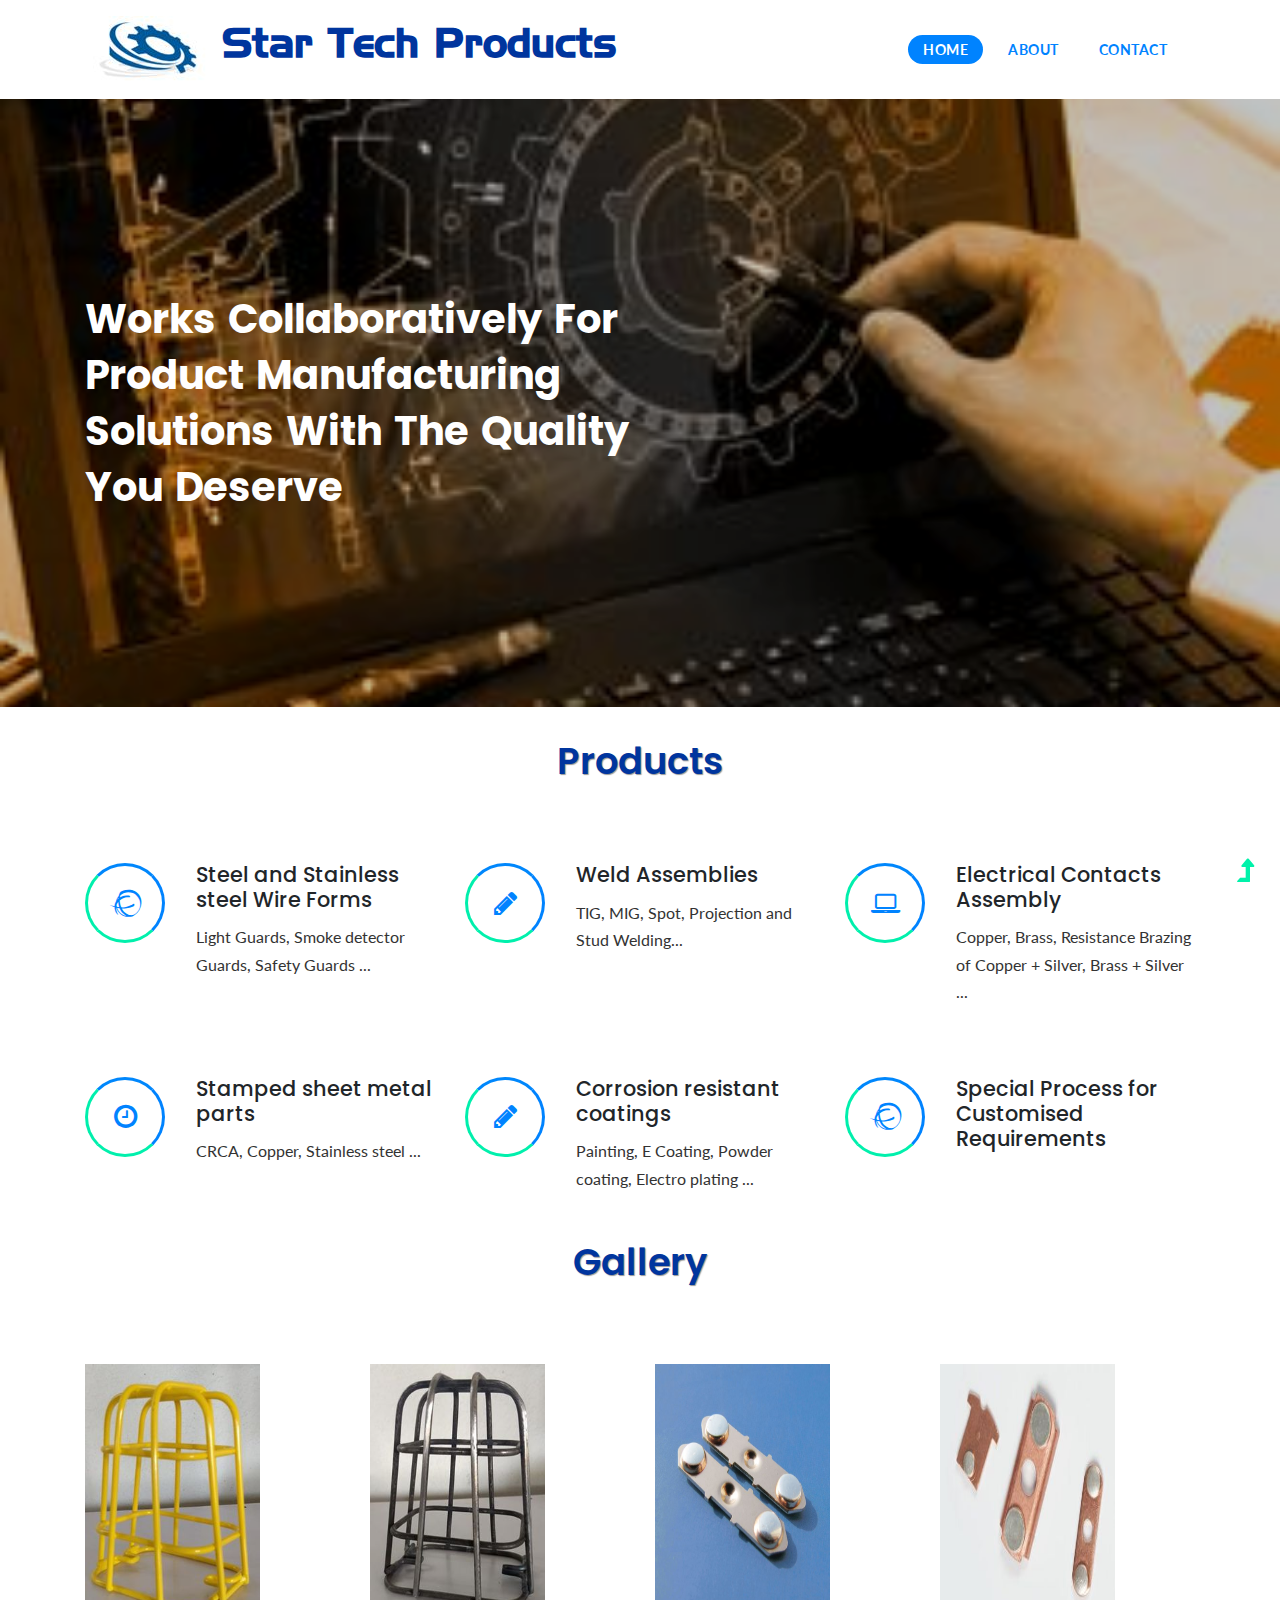
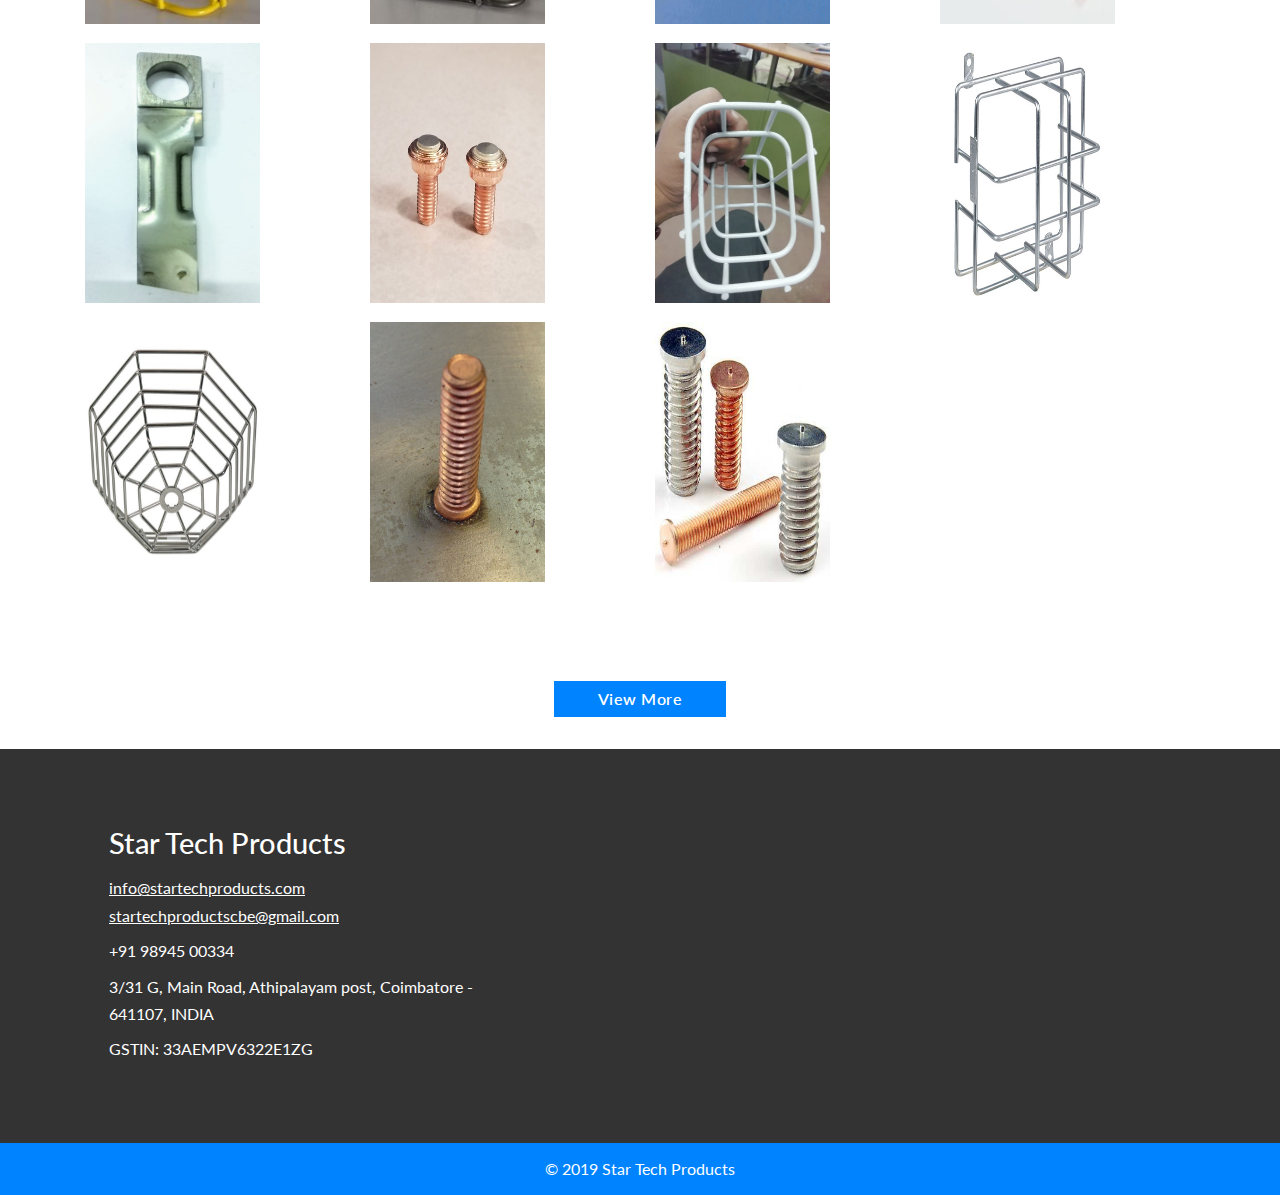
<file: index.html>
<!--
Author: W3layouts
Author URL: http://w3layouts.com
License: Creative Commons Attribution 3.0 Unported
License URL: http://creativecommons.org/licenses/by/3.0/
-->

<!DOCTYPE html>
<html lang="zxx">

<head>
    <title>Star Tech Products</title>
    <meta name="viewport" content="width=device-width, initial-scale=1">
    <meta charset="utf-8" />
    <meta name="keywords" content="Intense Responsive web template, Bootstrap Web Templates, Flat Web Templates, Android Compatible web template, 
	SmartPhone Compatible web template, free WebDesigns for Nokia, Samsung, LG, Sony Ericsson, Motorola web design" />
    <script>
        addEventListener("load", function () {
            setTimeout(hideURLbar, 0);
        }, false);

        function hideURLbar() {
            window.scrollTo(0, 1);
        }
    </script>
    <!-- Custom Theme files -->
    <link href="css/bootstrap.css" type="text/css" rel="stylesheet" media="all">
    <link href="css/style.css" type="text/css" rel="stylesheet" media="all">
    <!-- font-awesome icons -->
    <link href="css/font-awesome.min.css" rel="stylesheet">
    <link rel="icon" href="./images/favicon.jpg" type="image/jpg" sizes="16x16">
    <!-- //Custom Theme files -->
    <!-- online-fonts -->
    <link href="//fonts.googleapis.com/css?family=Poppins:100,100i,200,200i,300,300i,400,400i,500,500i,600,600i,700,700i,800,800i,900,900i"
        rel="stylesheet">
    <link href="//fonts.googleapis.com/css?family=Lato:100,100i,300,300i,400,400i,700,700i,900,900i" rel="stylesheet">
</head>

<body>
    <!-- header -->
    <header id="home">
        <div class="container">
            <div class="header d-lg-flex justify-content-between align-items-center py-sm-3 py-2 px-sm-2 px-1">
                <!-- logo -->
                <div id="logo">
                    <img src="./images/favicon.jpg" alt="" srcset="">
                    <h1><a href="index.html">Star Tech Products</a></h1>
                </div>
                <!-- //logo -->
                <!-- nav -->
                <div class="nav_w3ls ml-lg-5">
                    <nav>
                        <label for="drop" class="toggle">Menu</label>
                        <input type="checkbox" id="drop" />
                        <ul class="menu">
                            <li><a href="index.html" class="active">Home</a></li>
                            <li><a href="about.html">About</a></li>
                            <li><a href="contact.html">Contact</a></li>
                        </ul>
                    </nav>
                </div>
                <!-- //nav -->
            </div>
        </div>
    </header>
    <!-- //header -->

    <!-- banner -->
    <section class="banner">
        <!-- banner text -->
        <div class="container">
            <div class="banner_text_wthree_pvt">
                <h3 class="home-banner-w3">Works Collaboratively for product manufacturing solutions with the quality you Deserve</h3>
            </div>
        </div>
        <!-- //banner text -->
        <!-- banner-bottom -->
        <!-- <div class="banner-bottom-w3ls">
            <div class="container">
                <div class="row">
                    <div class="col-sm-4 col-6">
                        <div class="bb-img">
                            <img src="images/a2.jpg" class="img-fluid img-thumbnail" alt="" />
                            <h3>caption goes here</h3>
                        </div>
                    </div>
                    <div class="col-sm-4 col-6">
                        <div class="bb-img">
                            <img src="images/a1.jpg" class="img-fluid img-thumbnail" alt="" />
                            <h3>caption goes here</h3>
                        </div>
                    </div>
                    <div class="col-sm-4 col-6 mx-auto mt-sm-0 mt-4">
                        <div class="bb-img">
                            <img src="images/a3.jpg" class="img-fluid img-thumbnail" alt="" />
                            <h3>caption goes here</h3>
                        </div>
                    </div>
                </div>
            </div>
        </div> -->
        <!-- //banner-bottom -->
    </section>
    <!-- //banner -->
    <!-- about-->
    <section class="single_grid_w3_main align-w3-abt" id="about">
        <div class="container">
            <div class="wthree_pvt_title text-center">
                <h4 class="w3pvt-title">Products</h4>
            </div>
            
            
            <div class="row">
                <div class="col-lg-4">
                    <div class="abt-grid">
                        <div class="row">
                            <div class="col-3">
                                <div class="abt-icon">
                                    <span class="fa fa-ravelry"></span>
                                </div>
                            </div>
                            <div class="col-9">
                                <div class="abt-txt">
                                    <h4>Steel and Stainless steel Wire Forms</h4>
                                    <p>Light Guards, Smoke detector Guards, Safety Guards ...</p>
                                </div>
                            </div>
                        </div>
                    </div>
                </div>
                <div class="col-lg-4 my-lg-0 my-4">
                    <div class="abt-grid">
                        <div class="row">
                            <div class="col-3">
                                <div class="abt-icon">
                                    <span class="fa fa-pencil"></span>
                                </div>
                            </div>
                            <div class="col-9">
                                <div class="abt-txt">
                                    <h4>Weld Assemblies</h4>
                                    <p>TIG, MIG, Spot, Projection and Stud Welding...</p>
                                </div>
                            </div>
                        </div>
                    </div>
                </div>
                <div class="col-lg-4">
                    <div class="abt-grid">
                        <div class="row">
                            <div class="col-3">
                                <div class="abt-icon">
                                    <span class="fa fa-laptop"></span>
                                </div>
                            </div>
                            <div class="col-9">
                                <div class="abt-txt">
                                    <h4>Electrical Contacts Assembly</h4>
                                    <p>Copper, Brass, Resistance Brazing of Copper + Silver, Brass + Silver ...</p>
                                </div>
                            </div>
                        </div>
                    </div>
                </div>
            </div>
            <div class="row mt-lg-5 pt-4">
                <div class="col-lg-4">
                    <div class="abt-grid">
                        <div class="row">
                            <div class="col-3">
                                <div class="abt-icon">
                                    <span class="fa fa-clock-o"></span>
                                </div>
                            </div>
                            <div class="col-9">
                                <div class="abt-txt">
                                    <h4>Stamped sheet metal parts</h4>
                                    <p>CRCA, Copper, Stainless steel ...</p>
                                </div>
                            </div>
                        </div>
                    </div>
                </div>
                <div class="col-lg-4 my-lg-0 my-4">
                    <div class="abt-grid">
                        <div class="row">
                            <div class="col-3">
                                <div class="abt-icon">
                                    <span class="fa fa-pencil"></span>
                                </div>
                            </div>
                            <div class="col-9">
                                <div class="abt-txt">
                                    <h4>Corrosion resistant coatings</h4>
                                    <p>Painting, E Coating, Powder coating, Electro plating ...</p>
                                </div>
                            </div>
                        </div>
                    </div>
                </div>
                <div class="col-lg-4">
                    <div class="abt-grid">
                        <div class="row">
                            <div class="col-3">
                                <div class="abt-icon">
                                    <span class="fa fa-ravelry"></span>
                                </div>
                            </div>
                            <div class="col-9">
                                <div class="abt-txt">
                                    <h4>Special Process for Customised Requirements </h4>
                                </div>
                            </div>
                        </div>
                    </div>
                </div>
            </div>
        </div>
    </section>
    <!-- //about -->
    <!-- services -->
    <!-- <section class="bg-services position-relative align-w3" id="services">
        <div class="container-fluid">
            <div class="row">
                <div class="col-lg-6">
                    <div class="services-bg-color">
                        <div class="wthree_pvt_title mb-3">
                            <h4 class="w3pvt-title">what we provide
                            </h4>
                            <span class="sub-title">add your caption here</span>
                        </div>
                        <div class="row">
                            <div class="col-md-6 service-title my-4">
                                <h4 class="home-title text-theme">Sub heading</h4>
                                <p class="sec-4">Itaque earum rerum hic tenetur a sapiente delectusum hic
                                    tenetur yua.
                                </p>
                            </div>
                            <div class="col-md-6 service-title my-md-4">
                                <h4 class="home-title text-theme">Sub heading</h4>
                                <p class="sec-4">Itaque earum rerum hic tenetur a sapiente delectusum hic
                                    tenetur ap.
                                </p>
                            </div>
                            <div class="col-md-6 service-title mt-4">
                                <h4 class="home-title text-theme">Sub heading</h4>
                                <p class="sec-4">Itaque earum rerum hic tenetur a sapiente delectusum hic
                                    tenetur ar.
                                </p>
                            </div>
                            <div class="col-md-6 service-title mt-4">
                                <h4 class="home-title text-theme">Sub heading</h4>
                                <p class="sec-4">Itaque earum rerum hic tenetur a sapiente delectusum hic
                                    tenetur as.
                                </p>
                            </div>
                        </div>
                        <div class="d-flex justify-content-start">
                            <a href="about.html" class="btn w3ls-btn">view more</a>
                        </div>
                    </div>

                </div>
                <div class="offset-lg-2"></div>
            </div>
        </div>
    </section> -->
    <!-- //services -->

    <!-- Portfolio -->
    <div class="wthree_pvtits-services align-w3" id="portfolio">
        <div class="container">
            <div class="wthree_pvt_title text-center">
                <h4 class="w3pvt-title">Gallery
                </h4>
            </div>
            <ul class="demo row">
                <li class="col-lg-3">
                    <div class="img-grid">
                        <div class="Portfolio-grid1">
                            <a href="#gal1">
                                <img src="images/products/p1.jpg" alt=" " class="img-fluid" />
                            </a>
                        </div>
                        
                    </div>
                </li>
                <li class="col-lg-3">
                    <div class="img-grid">
                        <div class="Portfolio-grid1">
                            <a href="#gal2">
                                <img src="images/products/p2.jpg" alt=" " class="img-fluid" />
                            </a>
                        </div>
                         
                    </div>
                </li>
                <li class="col-lg-3">
                    <div class="img-grid">
                        <div class="Portfolio-grid1">
                            <a href="#gal3">
                                <img src="images/products/p3.jpg" alt=" " class="img-fluid" />
                            </a>
                        </div>
                    </div>
                </li>
                <li class="col-lg-3">
                    <div class="img-grid">
                        <div class="Portfolio-grid1">
                            <a href="#gal4">
                                <img src="images/products/p4.jpg" alt=" " class="img-fluid" />
                            </a>
                        </div>
                         
                    </div>
                </li>
                <li class="col-lg-3">
                    <div class="img-grid">
                        <div class="Portfolio-grid1">
                            <a href="#gal5">
                                <img src="images/products/p5.jpg" alt=" " class="img-fluid" />
                            </a>
                        </div>
                         
                    </div>
                </li>
                <li class="col-lg-3">
                    <div class="img-grid">
                        <div class="Portfolio-grid1">
                            <a href="#gal6">
                                <img src="images/products/p6.jpg" alt=" " class="img-fluid" />
                            </a>
                        </div>
                         
                    </div>
                </li>
                <li class="col-lg-3">
                    <div class="img-grid">
                        <div class="Portfolio-grid1">
                            <a href="#gal7">
                                <img src="images/products/p7.jpg" alt=" " class="img-fluid" />
                            </a>
                        </div>
                         
                    </div>
                </li>
                <li class="col-lg-3">
                    <div class="img-grid">
                        <div class="Portfolio-grid1">
                            <a href="#gal8">
                                <img src="images/products/p8.jpg" alt=" " class="img-fluid" />
                            </a>
                        </div>
                         
                    </div>
                </li>
                <li class="col-lg-3">
                    <div class="img-grid">
                        <div class="Portfolio-grid1">
                            <a href="#gal9">
                                <img src="images/products/p9.jpg" alt=" " class="img-fluid" />
                            </a>
                        </div>
                         
                    </div>
                </li>
                <li class="col-lg-3">
                    <div class="img-grid">
                        <div class="Portfolio-grid1">
                            <a href="#gal10">
                                <img src="images/products/p10.jpg" alt=" " class="img-fluid" />
                            </a>
                        </div>
                         
                    </div>
                </li>
                <li class="col-lg-3">
                    <div class="img-grid">
                        <div class="Portfolio-grid1">
                            <a href="#gal11">
                                <img src="images/products/p11.jpg" alt=" " class="img-fluid" />
                            </a>
                        </div>
                         
                    </div>
                </li>

            </ul>
            <div class="d-flex justify-content-center">
                <a href="portfolio.html" class="btn w3ls-btn">view more</a>
            </div>
            <!-- popup-->
            <div id="gal1" class="popup-effect animate">
                <div class="popup">
                    <img src="images/products/p1.jpg" alt="Popup Image" class="img-fluid" />
                    <a class="close" href="#gallery">&times;</a>
                </div>
            </div>
            <!-- //popup -->
           <!-- popup-->
           <div id="gal2" class="popup-effect animate">
            <div class="popup">
                <img src="images/products/p2.jpg" alt="Popup Image" class="img-fluid" />
                <a class="close" href="#gallery">&times;</a>
            </div>
        </div>
        <!-- //popup -->
        <!-- popup-->
        <div id="gal3" class="popup-effect animate">
            <div class="popup">
                <img src="images/products/p3.jpg" alt="Popup Image" class="img-fluid" />
                <a class="close" href="#gallery">&times;</a>
            </div>
        </div>
        <!-- //popup -->
        <!-- popup-->
        <div id="gal4" class="popup-effect animate">
            <div class="popup">
                <img src="images/products/p4.jpg" alt="Popup Image" class="img-fluid" />
                <a class="close" href="#gallery">&times;</a>
            </div>
        </div>
        <!-- //popup -->
        <!-- popup-->
        <div id="gal5" class="popup-effect animate">
            <div class="popup">
                <img src="images/products/p5.jpg" alt="Popup Image" class="img-fluid" />
                <a class="close" href="#gallery">&times;</a>
            </div>
        </div>
        <!-- //popup -->
        <!-- popup-->
        <div id="gal6" class="popup-effect animate">
            <div class="popup">
                <img src="images/products/p6.jpg" alt="Popup Image" class="img-fluid" />
                <a class="close" href="#gallery">&times;</a>
            </div>
        </div>
        <!-- //popup -->
        <!-- popup-->
        <div id="gal7" class="popup-effect animate">
            <div class="popup">
                <img src="images/products/p7.jpg" alt="Popup Image" class="img-fluid" />
                <a class="close" href="#gallery">&times;</a>
            </div>
        </div>
        <!-- //popup -->
        <!-- popup-->
        <div id="gal8" class="popup-effect animate">
            <div class="popup">
                <img src="images/products/p8.jpg" alt="Popup Image" class="img-fluid" />
                <a class="close" href="#gallery">&times;</a>
            </div>
        </div>
        <!-- //popup -->
         <!-- popup-->
         <div id="gal9" class="popup-effect animate">
            <div class="popup">
                <img src="images/products/p9.jpg" alt="Popup Image" class="img-fluid" />
                <a class="close" href="#gallery">&times;</a>
            </div>
        </div>
        <!-- //popup -->
        <!-- popup-->
        <div id="gal10" class="popup-effect animate">
            <div class="popup">
                <img src="images/products/p10.jpg" alt="Popup Image" class="img-fluid" />
                <a class="close" href="#gallery">&times;</a>
            </div>
        </div>
        <!-- //popup -->
        <!-- popup-->
        <div id="gal11" class="popup-effect animate">
            <div class="popup">
                <img src="images/products/p11.jpg" alt="Popup Image" class="img-fluid" />
                <a class="close" href="#gallery">&times;</a>
            </div>
        </div>
        <!-- //popup -->
        </div>
    </div>
    <!-- //Portfolio -->

    <!-- slide -->
    <!-- <section class="wthree-slie-btm py-lg-5">
        <div class="container-fluid">
            <div class="row">
                <div class="col-lg-6">
                    <div class="slide-banner pl-0">
                    </div>
                </div>
                <div class="col-lg-6 mt-lg-0 mt-4">
                    <div class="container">
                        <div class="wthree_pvt_title">
                            <h4 class="w3pvt-title">creative solutions
                            </h4>
                            <span class="sub-title">add your caption here</span>
                        </div>
                        <div class="row flex-column">
                            <div class="abt-grid">
                                <div class="row">
                                    <div class="col-3">
                                        <div class="abt-icon">
                                            <span class="fa fa-ravelry"></span>
                                        </div>
                                    </div>
                                    <div class="col-9">
                                        <div class="abt-txt ml-0">
                                            <h4>sanctus takimata </h4>
                                            <p>Lo sea takimata sanctus est Lorem ipsum dolor sit amet.</p>
                                        </div>
                                    </div>
                                </div>
                            </div>
                            <div class="abt-grid mt-4 pt-lg-2">
                                <div class="row">
                                    <div class="col-3">
                                        <div class="abt-icon">
                                            <span class="fa fa-laptop"></span>
                                        </div>
                                    </div>
                                    <div class="col-9">
                                        <div class="abt-txt ml-0">
                                            <h4>takimata sanctus</h4>
                                            <p>Lo sea takimata sanctus est Lorem ipsum dolor sit amet.</p>
                                        </div>
                                    </div>
                                </div>
                            </div>
                        </div>
                        <div class="d-flex justify-content-start">
                            <a href="about.html" class="btn w3ls-btn">view more</a>
                        </div>
                    </div>
                </div>
            </div>
        </div>
    </section> -->
    <!-- //slide -->
    <!-- blog -->
    <!-- <section class="blog_w3ls align-w3" id="posts">
        <div class="container">
            <div class="wthree_pvt_title tex t-center">
                <h4 class="w3pvt-title">latest posts
                </h4>
                <p class="sub-title">Subheadings stand out because they are like mini titles. They make your post stand
                    out and
                    make it more readable.</p>
            </div>
            <div class="row space-sec">
                <div class="col-lg-4 col-md-6 mt-sm-0 mt-4">
                    <div class="card">
                        <div class="card-header p-0 position-relative">
                            <a href="single.html">
                                <img class="card-img-bottom" src="images/g1.jpg" alt="Card image cap">
                                <span class="post-icon">blog post</span>
                            </a>
                        </div>
                        <div class="card-body">
                            <h5 class="blog-title card-title font-weight-bold">
                                <a href="single.html">Cras ultricies ligula sed.</a>
                            </h5>
                            <p>At vero eos et accusam et justo duo dolores et ea rebum. Lorem ipsum dolor sit
                                ametLorem ipsum dolor sit amet,sed diam nonumy.</p>
                            <a href="single.html" class="blog_link">Read more</a>
                        </div>
                    </div>
                </div>
                <div class="col-lg-4 col-md-6 mt-md-0  mt-4">
                    <div class="card">
                        <div class="card-header p-0 position-relative">
                            <a href="single.html">
                                <img class="card-img-bottom" src="images/g2.jpg" alt="Card image cap">
                                <span class="post-icon">blog post</span>
                            </a>
                        </div>
                        <div class="card-body">
                            <h5 class="blog-title card-title font-weight-bold">
                                <a href="single.html">magna porta au blandita.</a>
                            </h5>
                            <p>At vero eos et accusam et justo duo dolores et ea rebum. Lorem ipsum dolor sit
                                ametLorem ipsum dolor sit amet,sed diam nonumy.</p>
                            <a href="single.html" class="blog_link">Read more</a>
                        </div>
                    </div>
                </div>
                <div class="col-lg-4 col-md-6 mt-lg-0 mt-4 mx-auto blog-end">
                    <div class="card">
                        <div class="card-header p-0  position-relative">
                            <a href="single.html">
                                <img class="card-img-bottom" src="images/g3.jpg" alt="Card image cap">
                                <span class="post-icon">blog post</span>
                            </a>
                        </div>
                        <div class="card-body">
                            <h5 class="blog-title card-title font-weight-bold">
                                <a href="single.html">Cras ultricies ligula sed.</a>
                            </h5>
                            <p>At vero eos et accusam et justo duo dolores et ea rebum. Lorem ipsum dolor sit
                                ametLorem ipsum dolor sit amet,sed diam nonumy.</p>
                            <a href="single.html" class="blog_link">Read more</a>
                        </div>
                    </div>
                </div>
            </div>
        </div>
    </section> -->
    <!-- //blog -->
    <!-- footer -->
    <footer class="footer py-md-5 pt-md-3 pb-sm-5">
        <div class="container">
            <div class="row p-sm-4 px-3 py-3">
                <div class="col-lg-12 footer-top mt-md-0 mt-sm-5">
                    <h2>
                        <a class="navbar-brand" href="index.html">
                            Star Tech Products
                        </a>
                    </h2>
                    <div class="fv3-contact mt-2">
                        <p>
                            <a href="mailto:info@startechproducts.com">info@startechproducts.com</a>
                        </p>
                        <br>
                        <p>
                            <a href="mailto:startechproductscbe@gmail.com">startechproductscbe@gmail.com</a>
                        </p>
                    </div>
                    <div class="fv3-contact my-2">
                        <p>+91 98945 00334</p>
                    </div>
                    <div class="fv3-contact">
                        <p>3/31 G, Main Road, Athipalayam post, Coimbatore - 641107, INDIA</p>
                    </div>
                    <div class="fv3-contact my-2">
                        <p>GSTIN: 33AEMPV6322E1ZG</p>
                    </div>
                </div>
                <!-- <div class="col-lg-2  col-md-6 mt-lg-0 mt-4">
                    <div class="footerv2-w3ls">
                        <h3 class="mb-3 w3f_title">Navigation</h3>
                        <hr>
                        <ul class="list-w3pvtits">
                            <li>
                                <a href="index.html">
                                    Home
                                </a>
                            </li>
                            <li class="my-2">
                                <a href="about.html">
                                    About Us
                                </a>
                            </li>
                            <li class="my-2">
                                <a href="portfolio.html">
                                    Portfolio
                                </a>
                            </li>
                            <li class="mb-2">
                                <a href="single.html">
                                    Blog
                                </a>
                            </li>
                            <li>
                                <a href="contact.html">
                                    Contact Us
                                </a>
                            </li>
                        </ul>
                    </div>
                </div>
                <div class="col-lg-2  col-md-6 mt-lg-0 mt-4">
                    <div class="footerv2-w3ls">
                        <h3 class="mb-3 w3f_title">Links</h3>
                        <hr>
                        <ul class="list-w3pvtits">
                            <li>
                                <a href="about.html">
                                    Our Mission
                                </a>
                            </li>
                            <li class="my-2">
                                <a href="single.html">
                                    Latest posts
                                </a>
                            </li>
                            <li class="my-2">
                                <a href="portfolio.html">
                                    Explore
                                </a>
                            </li>
                            <li class="mb-2">
                                <a href="contact.html">
                                    Find us
                                </a>
                            </li>
                            <li>
                                <a href="index.html">
                                    Privacy Policy
                                </a>
                            </li>
                        </ul>
                    </div>
                </div>
                <div class="col-lg-2 col-md-6 mt-lg-0 mt-4">
                    <div class="footerv2-w3ls">
                        <h3 class="mb-3 w3f_title">Links</h3>
                        <hr>
                        <ul class="list-w3pvtits">
                            <li>
                                <a href="single.html">
                                    more
                                </a>
                            </li>
                            <li class="my-2">
                                <a href="portfolio.html">
                                    our work
                                </a>
                            </li>
                            <li class="my-2">
                                <a href="about.html">
                                    Explore
                                </a>
                            </li>
                            <li class="mb-2">
                                <a href="contact.html">
                                    contact us
                                </a>
                            </li>
                            <li>
                                <a href="index.html">
                                    references
                                </a>
                            </li>
                        </ul>
                    </div>
                </div>
                <div class="col-lg-2  col-md-6 mt-lg-0 mt-4">
                    <div class="footerv2-w3ls">
                        <h3 class="mb-3 w3f_title">Links</h3>
                        <hr>
                        <ul class="list-w3pvtits">
                            <li class="my-2">
                                <a href="portfolio.html">
                                    Explore
                                </a>
                            </li>
                            <li>
                                <a href="about.html">
                                    Our Mission
                                </a>
                            </li>
                            <li class="my-2">
                                <a href="single.html">
                                    Latest posts
                                </a>
                            </li>

                            <li class="mb-2">
                                <a href="contact.html">
                                    Find us
                                </a>
                            </li>
                            <li>
                                <a href="index.html">
                                    Privacy Policy
                                </a>
                            </li>
                        </ul>
                    </div>
                </div> -->
            </div>
        </div>
        <!-- //footer bottom -->
    </footer>
    <!-- //footer -->
    <!-- copyright -->
    <div class="cpy-right text-center">
        <p class="text-bl">© 2019 Star Tech Products 
        </p>
    </div>
    <!-- //copyright -->
    <!-- move top icon -->
    <a href="#home" class="move-top text-center">
        <span class="fa fa-level-up" aria-hidden="true"></span>
    </a>
    <!-- //move top icon -->


</body>

</html>
</file>
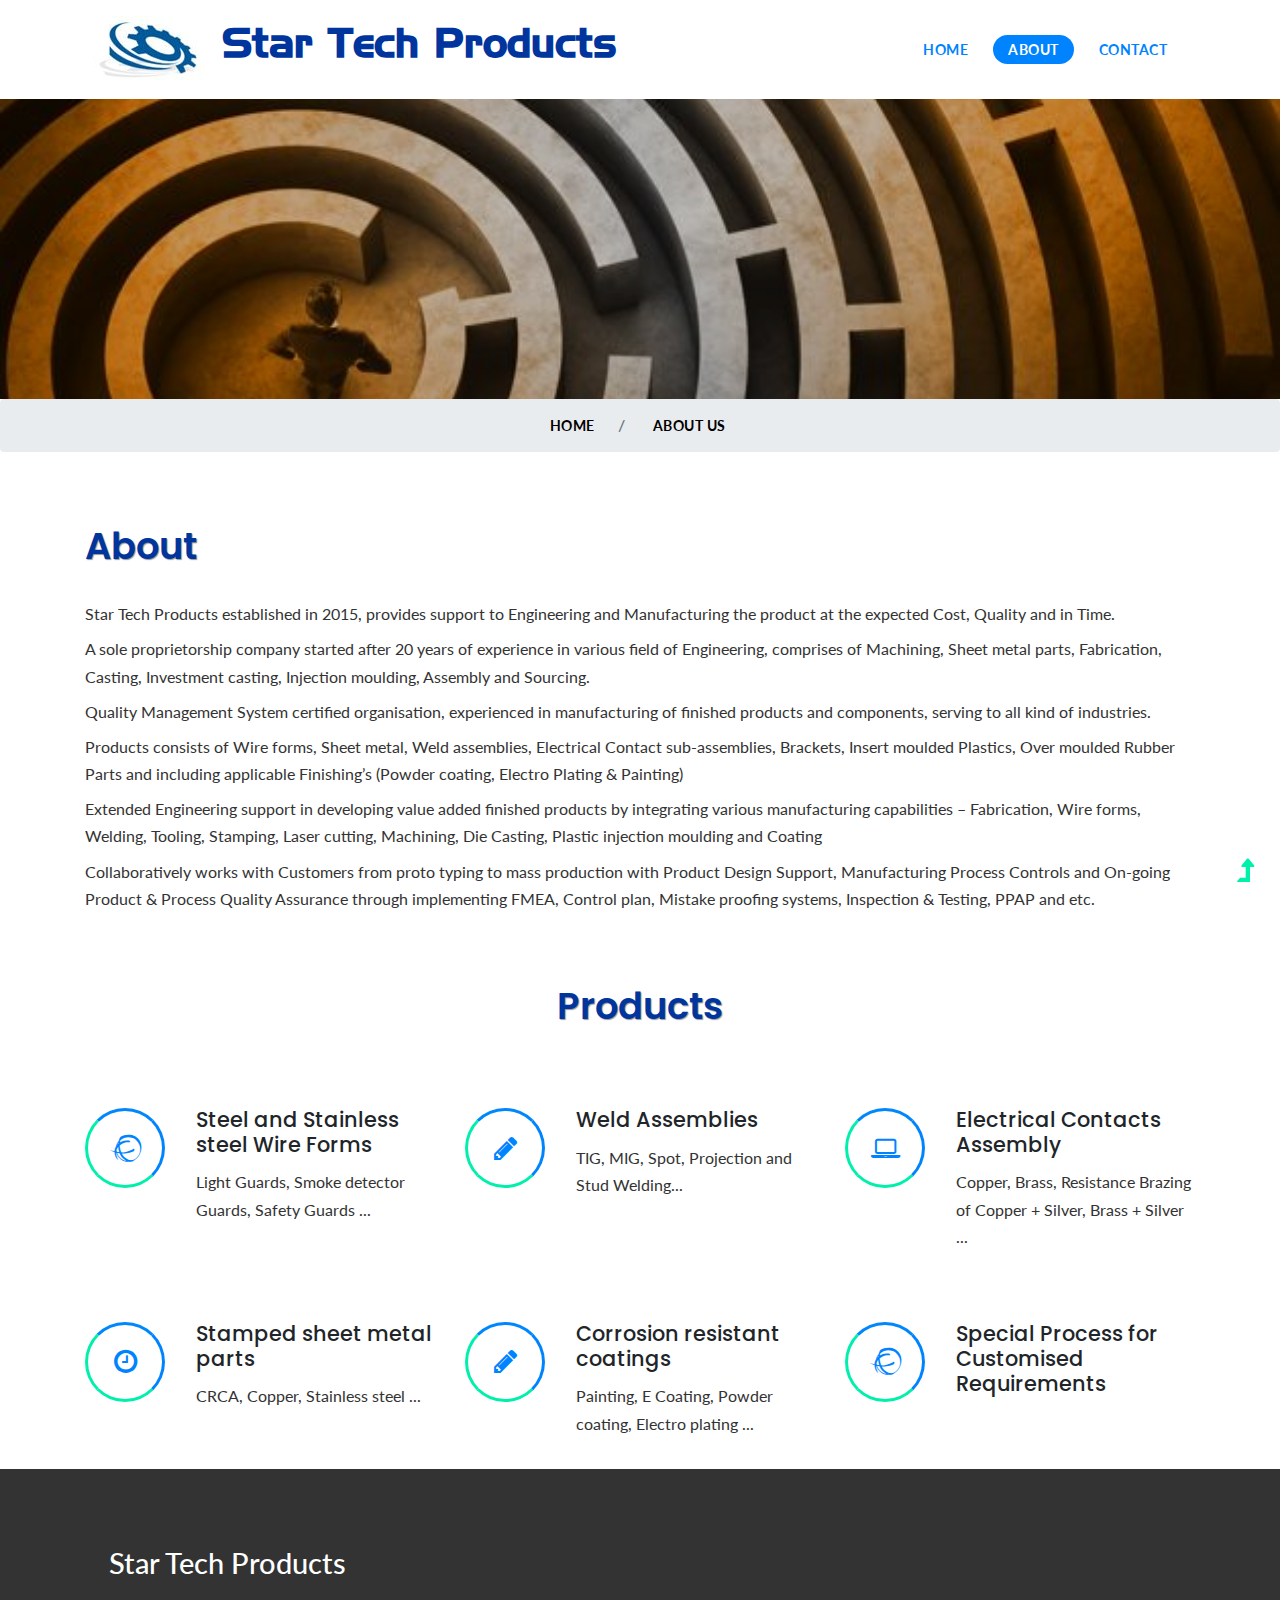
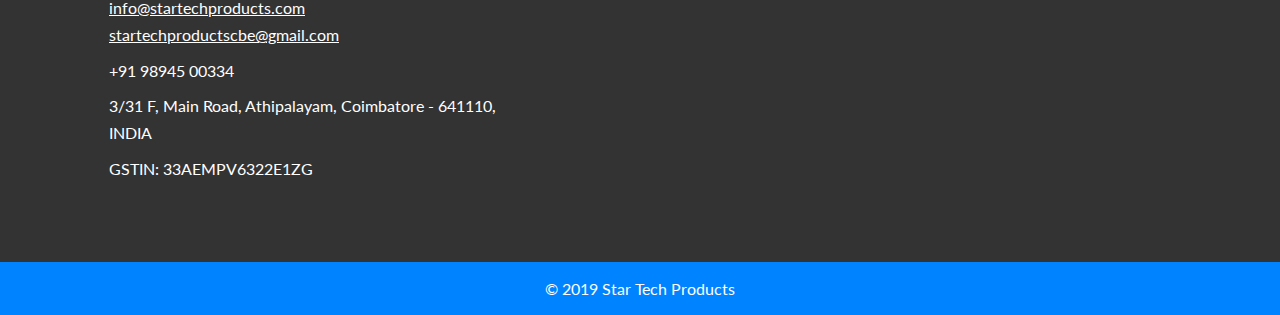
<file: about.html>
<!--
Author: W3layouts
Author URL: http://w3layouts.com
License: Creative Commons Attribution 3.0 Unported
License URL: http://creativecommons.org/licenses/by/3.0/
-->

<!DOCTYPE html>
<html lang="zxx">

<head>
    <title>Star Tech Products</title>
    <meta name="viewport" content="width=device-width, initial-scale=1">
    <meta charset="utf-8" />
    <meta name="keywords" content="Intense Responsive web template, Bootstrap Web Templates, Flat Web Templates, Android Compatible web template, 
	SmartPhone Compatible web template, free WebDesigns for Nokia, Samsung, LG, Sony Ericsson, Motorola web design" />
    <script>
        addEventListener("load", function () {
            setTimeout(hideURLbar, 0);
        }, false);

        function hideURLbar() {
            window.scrollTo(0, 1);
        }
    </script>
    <!-- Custom Theme files -->
    <link href="css/bootstrap.css" type="text/css" rel="stylesheet" media="all">
    <link href="css/style.css" type="text/css" rel="stylesheet" media="all">
    <link rel="icon" href="./images/favicon.jpg" type="image/jpg" sizes="16x16">

    <!-- font-awesome icons -->
    <link href="css/font-awesome.min.css" rel="stylesheet">
    <!-- //Custom Theme files -->
    <!-- online-fonts -->
    <link href="//fonts.googleapis.com/css?family=Poppins:100,100i,200,200i,300,300i,400,400i,500,500i,600,600i,700,700i,800,800i,900,900i"
        rel="stylesheet">
    <link href="//fonts.googleapis.com/css?family=Lato:100,100i,300,300i,400,400i,700,700i,900,900i" rel="stylesheet">
</head>

<body>
    <!-- header -->
    <header id="home">
        <div class="container">
            <div class="header d-lg-flex justify-content-between align-items-center py-sm-3 py-2 px-sm-2 px-1">
                <!-- logo -->
                <div id="logo">
                    <img src="./images/favicon.jpg" alt="" srcset="">
                    <h1><a href="index.html">Star Tech Products</a></h1>
                </div>
                <!-- //logo -->
                <!-- nav -->
                <div class="nav_w3ls ml-lg-5">
                    <nav>
                        <label for="drop" class="toggle">Menu</label>
                        <input type="checkbox" id="drop" />
                        <ul class="menu">
                            <li><a href="index.html">Home</a></li>
                            <li><a href="about.html" class="active">About</a></li>
                            <li><a href="contact.html">Contact</a></li>
                        </ul>
                    </nav>
                </div>
                <!-- //nav -->
            </div>
        </div>
    </header>
    <!-- //header -->
    <!-- inner banner -->
    <div class="inner-banner-w3ls d-flex flex-column justify-content-center align-items-center">
    </div>
    <!-- //inner banner -->
    <!-- breadcrumbs -->
    <nav aria-label="breadcrumb">
        <ol class="breadcrumb d-flex justify-content-center">
            <li class="breadcrumb-item">
                <a href="index.html" class="m-0">Home</a>
            </li>
            <li class="breadcrumb-item active" aria-current="page"><a href="#">About Us</a></li>
        </ol>
    </nav>
    <!-- //breadcrumbs -->
    <!-- about-->
    <section class="single_grid_w3_main align-w3">
        <div class="container">
            <div class="row pt-lg-4">
                <div class="col-lg-12">
                    <div class="wthree_pvt_title  mb-3">
                        <h4 class="w3pvt-title">about
                        </h4>
                    </div>
                    <div class="single_grid_text pt-lg-3">
                        <p>Star Tech Products established in 2015, provides support to Engineering and Manufacturing the product at the expected Cost, Quality and in Time.</p>
                        <p class="my-2">A sole proprietorship company started after 20 years of experience in various field of Engineering, comprises of Machining,  Sheet metal parts, Fabrication, Casting, Investment casting, Injection moulding,  Assembly and Sourcing.</p>
                        <p class="my-2">Quality Management System certified organisation, experienced in manufacturing of finished products and components, serving to all kind of industries.</p>
                        <p class="my-2">Products consists of Wire forms, Sheet metal, Weld assemblies, Electrical Contact sub-assemblies, Brackets, Insert moulded Plastics, Over moulded Rubber Parts and including applicable Finishing’s (Powder coating, Electro Plating & Painting)</p>
                        <p class="my-2">Extended Engineering support in developing value added finished products by integrating various manufacturing capabilities – Fabrication, Wire forms, Welding, Tooling, Stamping, Laser cutting, Machining, Die Casting, Plastic injection moulding and Coating</p>
                        <p class="my-2">Collaboratively works with Customers from proto typing to mass production with Product Design Support, Manufacturing Process Controls and On-going Product & Process Quality Assurance through implementing FMEA, Control plan, Mistake proofing systems, Inspection & Testing, PPAP and etc.</p>
                        </a>
                    </div>
                </div>
                
            </div>
        </div>
    </section>
    <!-- //about -->
    <!-- about-->
    <section class="single_grid_w3_main align-w3">
        <div class="container">
            <div class="wthree_pvt_title text-center">
                <h4 class="w3pvt-title">Products</h4>
            </div>
            <div class="row">
                <div class="col-lg-4">
                    <div class="abt-grid">
                        <div class="row">
                            <div class="col-3">
                                <div class="abt-icon">
                                    <span class="fa fa-ravelry"></span>
                                </div>
                            </div>
                            <div class="col-9">
                                <div class="abt-txt">
                                    <h4>Steel and Stainless steel Wire Forms</h4>
                                    <p>Light Guards, Smoke detector Guards, Safety Guards ...</p>
                                </div>
                            </div>
                        </div>
                    </div>
                </div>
                <div class="col-lg-4 my-lg-0 my-4">
                    <div class="abt-grid">
                        <div class="row">
                            <div class="col-3">
                                <div class="abt-icon">
                                    <span class="fa fa-pencil"></span>
                                </div>
                            </div>
                            <div class="col-9">
                                <div class="abt-txt">
                                    <h4>Weld Assemblies</h4>
                                    <p>TIG, MIG, Spot, Projection and Stud Welding...</p>
                                </div>
                            </div>
                        </div>
                    </div>
                </div>
                <div class="col-lg-4">
                    <div class="abt-grid">
                        <div class="row">
                            <div class="col-3">
                                <div class="abt-icon">
                                    <span class="fa fa-laptop"></span>
                                </div>
                            </div>
                            <div class="col-9">
                                <div class="abt-txt">
                                    <h4>Electrical Contacts Assembly</h4>
                                    <p>Copper, Brass, Resistance Brazing of Copper + Silver, Brass + Silver ...</p>
                                </div>
                            </div>
                        </div>
                    </div>
                </div>
            </div>
            <div class="row mt-lg-5 pt-4">
                <div class="col-lg-4">
                    <div class="abt-grid">
                        <div class="row">
                            <div class="col-3">
                                <div class="abt-icon">
                                    <span class="fa fa-clock-o"></span>
                                </div>
                            </div>
                            <div class="col-9">
                                <div class="abt-txt">
                                    <h4>Stamped sheet metal parts</h4>
                                    <p>CRCA, Copper, Stainless steel ...</p>
                                </div>
                            </div>
                        </div>
                    </div>
                </div>
                <div class="col-lg-4 my-lg-0 my-4">
                    <div class="abt-grid">
                        <div class="row">
                            <div class="col-3">
                                <div class="abt-icon">
                                    <span class="fa fa-pencil"></span>
                                </div>
                            </div>
                            <div class="col-9">
                                <div class="abt-txt">
                                    <h4>Corrosion resistant coatings</h4>
                                    <p>Painting, E Coating, Powder coating, Electro plating ...</p>
                                </div>
                            </div>
                        </div>
                    </div>
                </div>
                <div class="col-lg-4">
                    <div class="abt-grid">
                        <div class="row">
                            <div class="col-3">
                                <div class="abt-icon">
                                    <span class="fa fa-ravelry"></span>
                                </div>
                            </div>
                            <div class="col-9">
                                <div class="abt-txt">
                                    <h4>Special Process for Customised Requirements </h4>
                                </div>
                            </div>
                        </div>
                    </div>
                </div>
            </div>
        </div>
    </section>
    <!-- //about -->
    <!-- services -->
    <!-- <section class="bg-services position-relative align-w3" id="services">
        <div class="container-fluid">
            <div class="row">
                <div class="col-lg-6">
                    <div class="services-bg-color">
                        <div class="wthree_pvt_title mb-3">
                            <h4 class="w3pvt-title">what we provide
                            </h4>
                            <span class="sub-title">add your caption here</span>
                        </div>
                        <div class="row">
                            <div class="col-md-6 service-title my-4">
                                <h4 class="home-title text-theme">Sub heading</h4>
                                <p class="sec-4">Itaque earum rerum hic tenetur a sapiente delectusum hic
                                    tenetur yua.
                                </p>
                            </div>
                            <div class="col-md-6 service-title my-md-4">
                                <h4 class="home-title text-theme">Sub heading</h4>
                                <p class="sec-4">Itaque earum rerum hic tenetur a sapiente delectusum hic
                                    tenetur ap.
                                </p>
                            </div>
                            <div class="col-md-6 service-title mt-4">
                                <h4 class="home-title text-theme">Sub heading</h4>
                                <p class="sec-4">Itaque earum rerum hic tenetur a sapiente delectusum hic
                                    tenetur ar.
                                </p>
                            </div>
                            <div class="col-md-6 service-title mt-4">
                                <h4 class="home-title text-theme">Sub heading</h4>
                                <p class="sec-4">Itaque earum rerum hic tenetur a sapiente delectusum hic
                                    tenetur as.
                                </p>
                            </div>
                        </div>
                        <div class="d-flex justify-content-start">
                            <a href="about.html" class="btn w3ls-btn">view more</a>
                        </div>
                    </div>

                </div>
                <div class="offset-lg-2"></div>
            </div>
        </div>
    </section> -->
    <!-- //services -->
    <!-- team -->
    <!-- <section class="w3layouts_hubits-services align-w3" id="team">
        <div class="container">
            <div class="wthree_pvt_title text-center">
                <h4 class="w3pvt-title">our experts
                </h4>
                <p class="sub-title">Subheadings stand out because they are like mini titles. They make your post stand
                    out and
                    make it more readable.</p>
            </div>
            <div class="row py-4 mt-lg-5  team-grid">
                <div class="col-md-4 col-sm-6">
                    <div class="box13">
                        <img src="images/t1.jpg" class="img-fluid" alt="" />
                        <div class="box-content">
                            <h3 class="title">Williamson</h3>
                            <span class="post">role in detail</span>
                            <ul class="social">
                                <li><a href="#"><i class="fa fa-facebook"></i></a></li>
                                <li><a href="#"><i class="fa fa-twitter"></i></a></li>
                            </ul>
                        </div>
                    </div>
                </div>
                <div class="col-md-4 col-sm-6">
                    <div class="box13">
                        <img src="images/t2.jpg" class="img-fluid" alt="" />
                        <div class="box-content">
                            <h3 class="title">Kristiana</h3>
                            <span class="post">role in detail</span>
                            <ul class="social">
                                <li><a href="#"><i class="fa fa-facebook"></i></a></li>
                                <li><a href="#"><i class="fa fa-twitter"></i></a></li>
                            </ul>
                        </div>
                    </div>
                </div>
                <div class="col-md-4 col-sm-6 mx-auto">
                    <div class="box13">
                        <img src="images/t3.jpg" class="img-fluid" alt="" />
                        <div class="box-content">
                            <h3 class="title">Micheal</h3>
                            <span class="post">role in detail</span>
                            <ul class="social">
                                <li><a href="#"><i class="fa fa-facebook"></i></a></li>
                                <li><a href="#"><i class="fa fa-twitter"></i></a></li>
                            </ul>
                        </div>
                    </div>
                </div>

            </div>
        </div>
    </section> -->
    <!-- //team -->
    <!--  slide -->
    <!-- <section class="wthree-slie-btm py-lg-5">
        <div class="container-fluid">
            <div class="row">
                <div class="col-lg-6">
                    <div class="slide-banner pl-0">
                    </div>
                </div>
                <div class="col-lg-6 mt-lg-0 mt-4">
                    <div class="container">
                        <div class="wthree_pvt_title">
                            <h4 class="w3pvt-title">creative solutions
                            </h4>
                            <span class="sub-title">add your caption here</span>
                        </div>
                        <div class="row flex-column">
                            <div class="abt-grid">
                                <div class="row">
                                    <div class="col-3">
                                        <div class="abt-icon">
                                            <span class="fa fa-ravelry"></span>
                                        </div>
                                    </div>
                                    <div class="col-9">
                                        <div class="abt-txt ml-0">
                                            <h4>sanctus takimata </h4>
                                            <p>Lo sea takimata sanctus est Lorem ipsum dolor sit amet.</p>
                                        </div>
                                    </div>
                                </div>
                            </div>
                            <div class="abt-grid mt-4 pt-lg-2">
                                <div class="row">
                                    <div class="col-3">
                                        <div class="abt-icon">
                                            <span class="fa fa-laptop"></span>
                                        </div>
                                    </div>
                                    <div class="col-9">
                                        <div class="abt-txt ml-0">
                                            <h4>takimata sanctus</h4>
                                            <p>Lo sea takimata sanctus est Lorem ipsum dolor sit amet.</p>
                                        </div>
                                    </div>
                                </div>
                            </div>
                        </div>
                        <div class="d-flex justify-content-start">
                            <a href="portfolio.html" class="btn w3ls-btn">view more</a>
                        </div>
                    </div>
                </div>
            </div>
        </div>
    </section> -->
    <!-- //slide -->
    <!-- testimonials -->
    <!-- <div class="testimonials align-w3" id="testi">
        <div class="container">
            <div class="wthree_pvt_title text-center">
                <h4 class="w3pvt-title">testimonials
                </h4>
                <p class="sub-title">Subheadings stand out because they are like mini titles. They make your post stand
                    out and
                    make it more readable.</p>
            </div>
            <div class="carousel-inner">
                <div class="row">
                    <div class="col-lg-6">
                        <div class="testimonials_grid">
                            <div class="testi-text text-center">
                                <p><span class="fa fa-quote-left"></span>Stet clita kasd gubergren, no sea
                                    takimata sanctus est Lorem ipsum dolor sit amet<span class="fa fa-quote-right"></span>
                                </p>
                            </div>
                            <div class="d-flex align-items-center justify-content-center">
                                <div class="testi-desc">
                                    <span class="fa fa-user"></span>
                                    <h5>Aliquyam</h5>
                                    <p>Member</p>
                                </div>
                            </div>
                        </div>
                    </div>
                    <div class="col-lg-6">
                        <div class="testimonials_grid mt-lg-0 mt-4">
                            <div class="testi-text text-center">
                                <p><span class="fa fa-quote-left"></span>Stet clita kasd gubergren, no sea
                                    takimata sanctus est Lorem ipsum dolor sit amet<span class="fa fa-quote-right"></span>
                                </p>
                            </div>
                            <div class="d-flex align-items-center justify-content-center">
                                <div class="testi-desc">
                                    <span class="fa fa-user"></span>
                                    <h5>Aliquyam</h5>
                                    <p>Member</p>
                                </div>
                            </div>
                        </div>
                    </div>
                </div>
            </div>
        </div>
    </div> -->
    <!-- //testimonials -->

    <!-- footer -->
    <footer class="footer py-md-5 pt-md-3 pb-sm-5">
        <div class="container">
            <div class="row p-sm-4 px-3 py-3">
                <div class="col-lg-12 footer-top mt-md-0 mt-sm-5">
                    <h2>
                        <a class="navbar-brand" href="index.html">
                            Star Tech Products
                        </a>
                    </h2>
                    <div class="fv3-contact mt-2">
                        <p>
                            <a href="mailto:info@startechproducts.com">info@startechproducts.com</a>
                        </p>
                        <br>
                        <p>
                            <a href="mailto:startechproductscbe@gmail.com">startechproductscbe@gmail.com</a>
                        </p>
                    </div>
                    <div class="fv3-contact my-2">
                        <p>+91 98945 00334</p>
                    </div>
                    <div class="fv3-contact">
                        <p>3/31 F, Main Road, Athipalayam, Coimbatore - 641110, INDIA</p>
                    </div>
                    <div class="fv3-contact my-2">
                        <p>GSTIN: 33AEMPV6322E1ZG</p>
                    </div>
                </div>
                <!-- <div class="col-lg-2  col-md-6 mt-lg-0 mt-4">
                    <div class="footerv2-w3ls">
                        <h3 class="mb-3 w3f_title">Navigation</h3>
                        <hr>
                        <ul class="list-w3pvtits">
                            <li>
                                <a href="index.html">
                                    Home
                                </a>
                            </li>
                            <li class="my-2">
                                <a href="about.html">
                                    About Us
                                </a>
                            </li>
                            <li class="my-2">
                                <a href="portfolio.html">
                                    Portfolio
                                </a>
                            </li>
                            <li class="mb-2">
                                <a href="single.html">
                                    Blog
                                </a>
                            </li>
                            <li>
                                <a href="contact.html">
                                    Contact Us
                                </a>
                            </li>
                        </ul>
                    </div>
                </div>
                <div class="col-lg-2  col-md-6 mt-lg-0 mt-4">
                    <div class="footerv2-w3ls">
                        <h3 class="mb-3 w3f_title">Links</h3>
                        <hr>
                        <ul class="list-w3pvtits">
                            <li>
                                <a href="about.html">
                                    Our Mission
                                </a>
                            </li>
                            <li class="my-2">
                                <a href="single.html">
                                    Latest posts
                                </a>
                            </li>
                            <li class="my-2">
                                <a href="portfolio.html">
                                    Explore
                                </a>
                            </li>
                            <li class="mb-2">
                                <a href="contact.html">
                                    Find us
                                </a>
                            </li>
                            <li>
                                <a href="index.html">
                                    Privacy Policy
                                </a>
                            </li>
                        </ul>
                    </div>
                </div>
                <div class="col-lg-2 col-md-6 mt-lg-0 mt-4">
                    <div class="footerv2-w3ls">
                        <h3 class="mb-3 w3f_title">Links</h3>
                        <hr>
                        <ul class="list-w3pvtits">
                            <li>
                                <a href="single.html">
                                    more
                                </a>
                            </li>
                            <li class="my-2">
                                <a href="portfolio.html">
                                    our work
                                </a>
                            </li>
                            <li class="my-2">
                                <a href="about.html">
                                    Explore
                                </a>
                            </li>
                            <li class="mb-2">
                                <a href="contact.html">
                                    contact us
                                </a>
                            </li>
                            <li>
                                <a href="index.html">
                                    references
                                </a>
                            </li>
                        </ul>
                    </div>
                </div>
                <div class="col-lg-2  col-md-6 mt-lg-0 mt-4">
                    <div class="footerv2-w3ls">
                        <h3 class="mb-3 w3f_title">Links</h3>
                        <hr>
                        <ul class="list-w3pvtits">
                            <li class="my-2">
                                <a href="portfolio.html">
                                    Explore
                                </a>
                            </li>
                            <li>
                                <a href="about.html">
                                    Our Mission
                                </a>
                            </li>
                            <li class="my-2">
                                <a href="single.html">
                                    Latest posts
                                </a>
                            </li>

                            <li class="mb-2">
                                <a href="contact.html">
                                    Find us
                                </a>
                            </li>
                            <li>
                                <a href="index.html">
                                    Privacy Policy
                                </a>
                            </li>
                        </ul>
                    </div>
                </div> -->
            </div>
        </div>
        <!-- //footer bottom -->
    </footer>
    <!-- //footer -->
    <!-- copyright -->
    <div class="cpy-right text-center">
        <p class="text-bl">© 2019 Star Tech Products 
        </p>
    </div>
    <!-- //copyright -->
    <!-- move top icon -->
    <a href="#home" class="move-top text-center">
        <span class="fa fa-level-up" aria-hidden="true"></span>
    </a>
    <!-- //move top icon -->


</body>

</html>
</file>
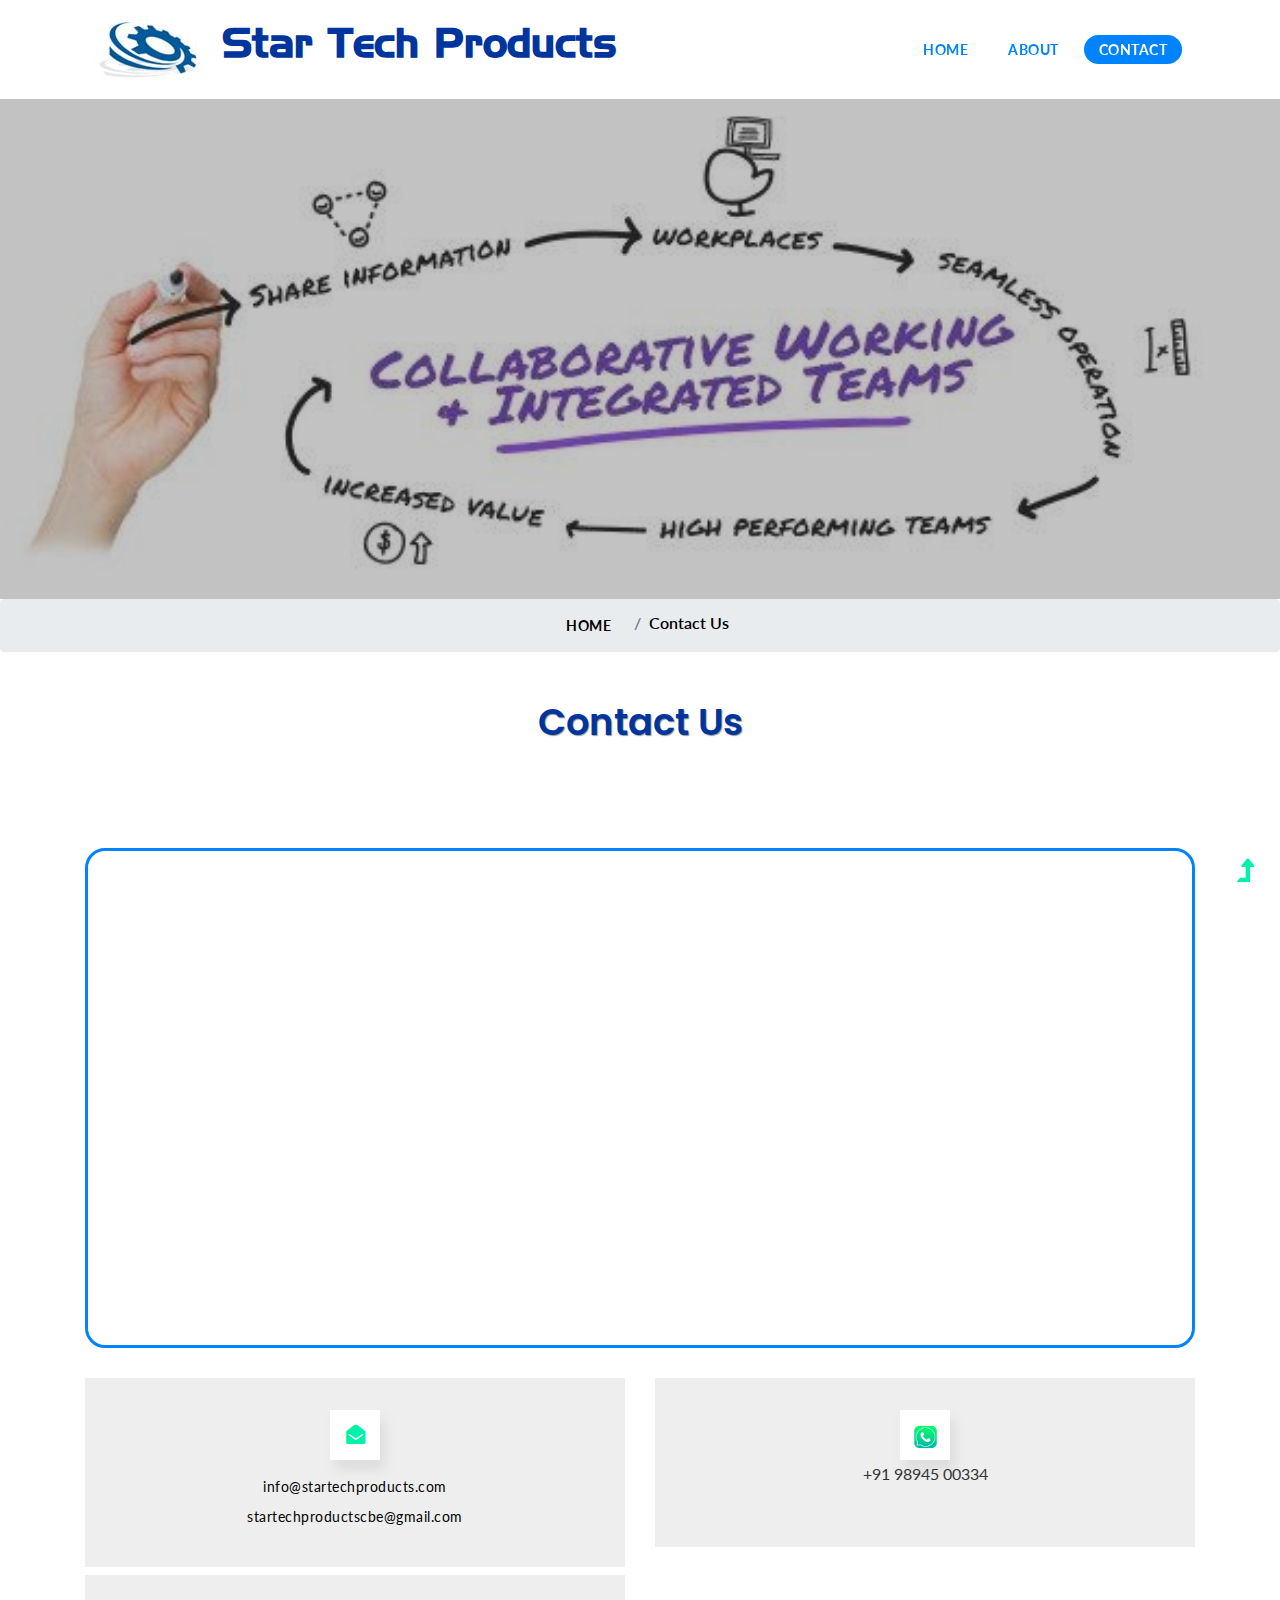
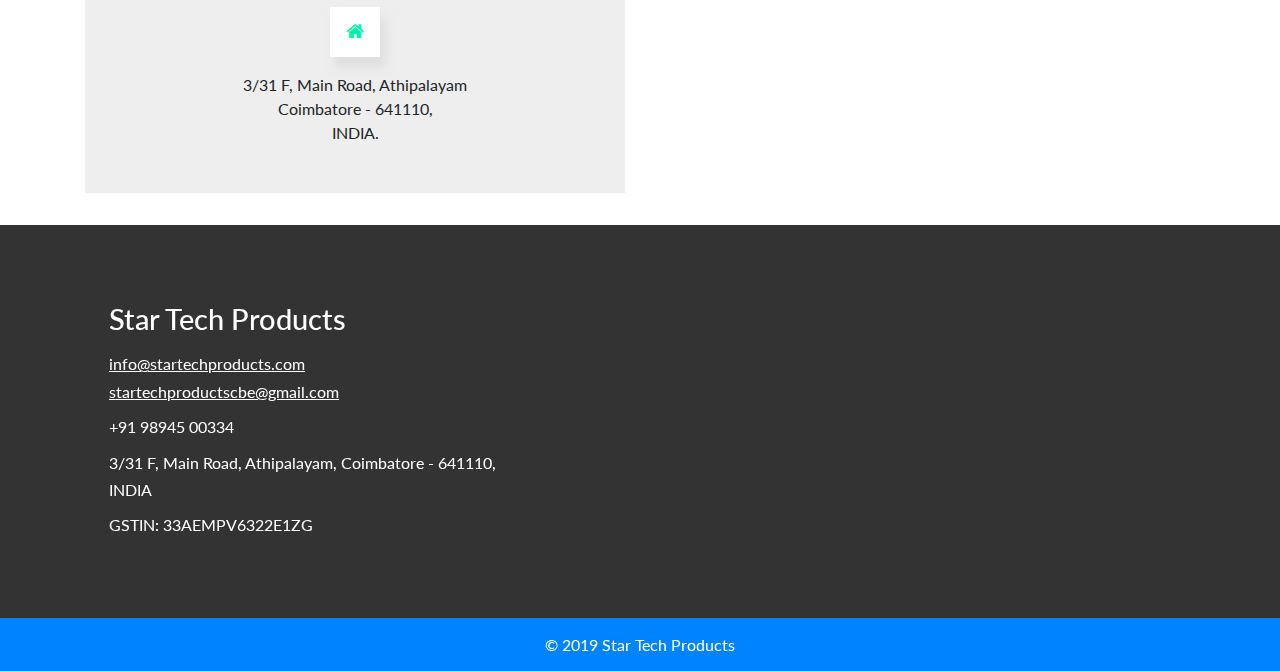
<file: contact.html>
<!--
Author: W3layouts
Author URL: http://w3layouts.com
License: Creative Commons Attribution 3.0 Unported
License URL: http://creativecommons.org/licenses/by/3.0/
-->

<!DOCTYPE html>
<html lang="zxx">

<head>
    <title>Star Tech Products</title>
    <meta name="viewport" content="width=device-width, initial-scale=1">
    <meta charset="utf-8" />
    <meta name="keywords" content="Intense Responsive web template, Bootstrap Web Templates, Flat Web Templates, Android Compatible web template, 
	SmartPhone Compatible web template, free WebDesigns for Nokia, Samsung, LG, Sony Ericsson, Motorola web design" />
    <script>
        addEventListener("load", function () {
            setTimeout(hideURLbar, 0);
        }, false);

        function hideURLbar() {
            window.scrollTo(0, 1);
        }
    </script>
    <!-- Custom Theme files -->
    <link href="css/bootstrap.css" type="text/css" rel="stylesheet" media="all">
    <link href="css/style.css" type="text/css" rel="stylesheet" media="all">
    <link rel="icon" href="./images/favicon.jpg" type="image/jpg" sizes="16x16">

    <!-- font-awesome icons -->
    <link href="css/font-awesome.min.css" rel="stylesheet">
    <!-- //Custom Theme files -->
    <!-- online-fonts -->
    <link href="//fonts.googleapis.com/css?family=Poppins:100,100i,200,200i,300,300i,400,400i,500,500i,600,600i,700,700i,800,800i,900,900i"
        rel="stylesheet">
    <link href="//fonts.googleapis.com/css?family=Lato:100,100i,300,300i,400,400i,700,700i,900,900i" rel="stylesheet">
</head>

<body>
    <!-- header -->
    <header id="home">
        <div class="container">
            <div class="header d-lg-flex justify-content-between align-items-center py-sm-3 py-2 px-sm-2 px-1">
                <!-- logo -->
                <div id="logo">
                    <img src="./images/favicon.jpg" alt="" srcset="">
                    <h1><a href="index.html">Star Tech Products</a></h1>
                </div>
                <!-- //logo -->
                <!-- nav -->
                <div class="nav_w3ls ml-lg-5">
                    <nav>
                        <label for="drop" class="toggle">Menu</label>
                        <input type="checkbox" id="drop" />
                        <ul class="menu">
                            <li><a href="index.html">Home</a></li>
                            <li><a href="about.html">About</a></li>
                            <li><a href="contact.html" class="active">Contact</a></li>
                        </ul>
                    </nav>
                </div>
                <!-- //nav -->
            </div>
        </div>
    </header>
    <!-- //header -->
    <!-- inner banner -->
    <div class="inner-banner-w3ls d-flex flex-column justify-content-center align-items-center inner-banner-contact">
    </div>
    <!-- //inner banner -->
    <!-- breadcrumbs -->
    <nav aria-label="breadcrumb">
        <ol class="breadcrumb d-flex justify-content-center">
            <li class="breadcrumb-item">
                <a href="index.html" class="m-0">Home</a>
            </li>
            <li class="breadcrumb-item active" aria-current="page">Contact Us</li>
        </ol>
    </nav>
    <!-- //breadcrumbs -->
    <!-- contact -->
    <section class="contact-wthree align-w3" id="contact">
        <div class="container">
            <div class="wthree_pvt_title text-center">
                <h4 class="w3pvt-title">contact us
                </h4>
            </div>
            <div class="mx-auto text-center">
                <iframe class="mt-lg-4 contact-form-wthreelayouts" src="https://www.google.com/maps/embed?pb=!1m18!1m12!1m3!1d978.7086066366469!2d76.97862488811172!3d11.125706299502898!2m3!1f0!2f0!3f0!3m2!1i1024!2i768!4f13.1!3m3!1m2!1s0x3ba8f7bad7a36c07%3A0xc6a3b256b9132b22!2sStar%20Tech%20Products!5e0!3m2!1sen!2sin!4v1574510708032!5m2!1sen!2sin" allowfullscreen></iframe>
                <!-- //footer right -->
            </div>
            <div class="row mt-4">
                <div class="col-lg-6 text-center">
                    <div class=" flex-column">
                        <div class="contact-w3">
                            <span class="fa fa-envelope-open  mb-3"></span>
                            <div class="d-flex flex-column">
                                <a href="mailto:info@startechproducts.com" class="d-block">info@startechproducts.com</a>
                                <a href="mailto:startechproductscbe@gmail.com" class="my-2 d-block">startechproductscbe@gmail.com</a>
                            </div>
                        </div>
                    </div>
                </div>
                <div class="col-lg-6 text-center">
                    <div class=" flex-column">
                        <div class="contact-w3">
                            <!-- <span class="fa fa-phone mb-3"></span> -->
                            <span>
                                <img src="./images/whatsapp.png" alt="" srcset="">
                            </span>
                            <div class="d-flex flex-column">
                                <p>+91 98945 00334</p>
                                <p>&nbsp;</p>
                            </div>
                        </div>
                    </div>
                </div>
                <div class="col-lg-6 text-center mt-2">
                    <div class=" flex-column">
                        <div class="contact-w3">
                            <span class="fa fa-home mb-3"></span>
                            <address>3/31 F, Main Road, Athipalayam <br>Coimbatore - 641110,<br> INDIA.</address>
                        </div>
                    </div>
                </div>
            </div>
        </div>
    </section>
    <!-- //contact -->
    <!-- footer -->
    <footer class="footer py-md-5 pt-md-3 pb-sm-5">
        <div class="container">
            <div class="row p-sm-4 px-3 py-3">
                <div class="col-lg-12 footer-top mt-md-0 mt-sm-5">
                    <h2>
                        <a class="navbar-brand" href="index.html">
                            Star Tech Products
                        </a>
                    </h2>
                    <div class="fv3-contact mt-2">
                        <p>
                            <a href="mailto:info@startechproducts.com">info@startechproducts.com</a>
                        </p>
                        <br>
                        <p>
                            <a href="mailto:startechproductscbe@gmail.com">startechproductscbe@gmail.com</a>
                        </p>
                    </div>
                    <div class="fv3-contact my-2">
                        <p>+91 98945 00334</p>
                    </div>
                    <div class="fv3-contact">
                        <p>3/31 F, Main Road, Athipalayam, Coimbatore - 641110, INDIA</p>
                    </div>
                    <div class="fv3-contact my-2">
                        <p>GSTIN: 33AEMPV6322E1ZG</p>
                    </div>
                </div>
                <!-- <div class="col-lg-2  col-md-6 mt-lg-0 mt-4">
                    <div class="footerv2-w3ls">
                        <h3 class="mb-3 w3f_title">Navigation</h3>
                        <hr>
                        <ul class="list-w3pvtits">
                            <li>
                                <a href="index.html">
                                    Home
                                </a>
                            </li>
                            <li class="my-2">
                                <a href="about.html">
                                    About Us
                                </a>
                            </li>
                            <li class="my-2">
                                <a href="portfolio.html">
                                    Portfolio
                                </a>
                            </li>
                            <li class="mb-2">
                                <a href="single.html">
                                    Blog
                                </a>
                            </li>
                            <li>
                                <a href="contact.html">
                                    Contact Us
                                </a>
                            </li>
                        </ul>
                    </div>
                </div>
                <div class="col-lg-2  col-md-6 mt-lg-0 mt-4">
                    <div class="footerv2-w3ls">
                        <h3 class="mb-3 w3f_title">Links</h3>
                        <hr>
                        <ul class="list-w3pvtits">
                            <li>
                                <a href="about.html">
                                    Our Mission
                                </a>
                            </li>
                            <li class="my-2">
                                <a href="single.html">
                                    Latest posts
                                </a>
                            </li>
                            <li class="my-2">
                                <a href="portfolio.html">
                                    Explore
                                </a>
                            </li>
                            <li class="mb-2">
                                <a href="contact.html">
                                    Find us
                                </a>
                            </li>
                            <li>
                                <a href="index.html">
                                    Privacy Policy
                                </a>
                            </li>
                        </ul>
                    </div>
                </div>
                <div class="col-lg-2 col-md-6 mt-lg-0 mt-4">
                    <div class="footerv2-w3ls">
                        <h3 class="mb-3 w3f_title">Links</h3>
                        <hr>
                        <ul class="list-w3pvtits">
                            <li>
                                <a href="single.html">
                                    more
                                </a>
                            </li>
                            <li class="my-2">
                                <a href="portfolio.html">
                                    our work
                                </a>
                            </li>
                            <li class="my-2">
                                <a href="about.html">
                                    Explore
                                </a>
                            </li>
                            <li class="mb-2">
                                <a href="contact.html">
                                    contact us
                                </a>
                            </li>
                            <li>
                                <a href="index.html">
                                    references
                                </a>
                            </li>
                        </ul>
                    </div>
                </div>
                <div class="col-lg-2  col-md-6 mt-lg-0 mt-4">
                    <div class="footerv2-w3ls">
                        <h3 class="mb-3 w3f_title">Links</h3>
                        <hr>
                        <ul class="list-w3pvtits">
                            <li class="my-2">
                                <a href="portfolio.html">
                                    Explore
                                </a>
                            </li>
                            <li>
                                <a href="about.html">
                                    Our Mission
                                </a>
                            </li>
                            <li class="my-2">
                                <a href="single.html">
                                    Latest posts
                                </a>
                            </li>

                            <li class="mb-2">
                                <a href="contact.html">
                                    Find us
                                </a>
                            </li>
                            <li>
                                <a href="index.html">
                                    Privacy Policy
                                </a>
                            </li>
                        </ul>
                    </div>
                </div> -->
            </div>
        </div>
        <!-- //footer bottom -->
    </footer>
    <!-- //footer -->
    <!-- copyright -->
    <div class="cpy-right text-center">
        <p class="text-bl">© 2019 Star Tech Products 
        </p>
    </div>
    <!-- //copyright -->
    <!-- move top icon -->
    <a href="#home" class="move-top text-center">
        <span class="fa fa-level-up" aria-hidden="true"></span>
    </a>
    <!-- //move top icon -->


</body>

</html>
</file>
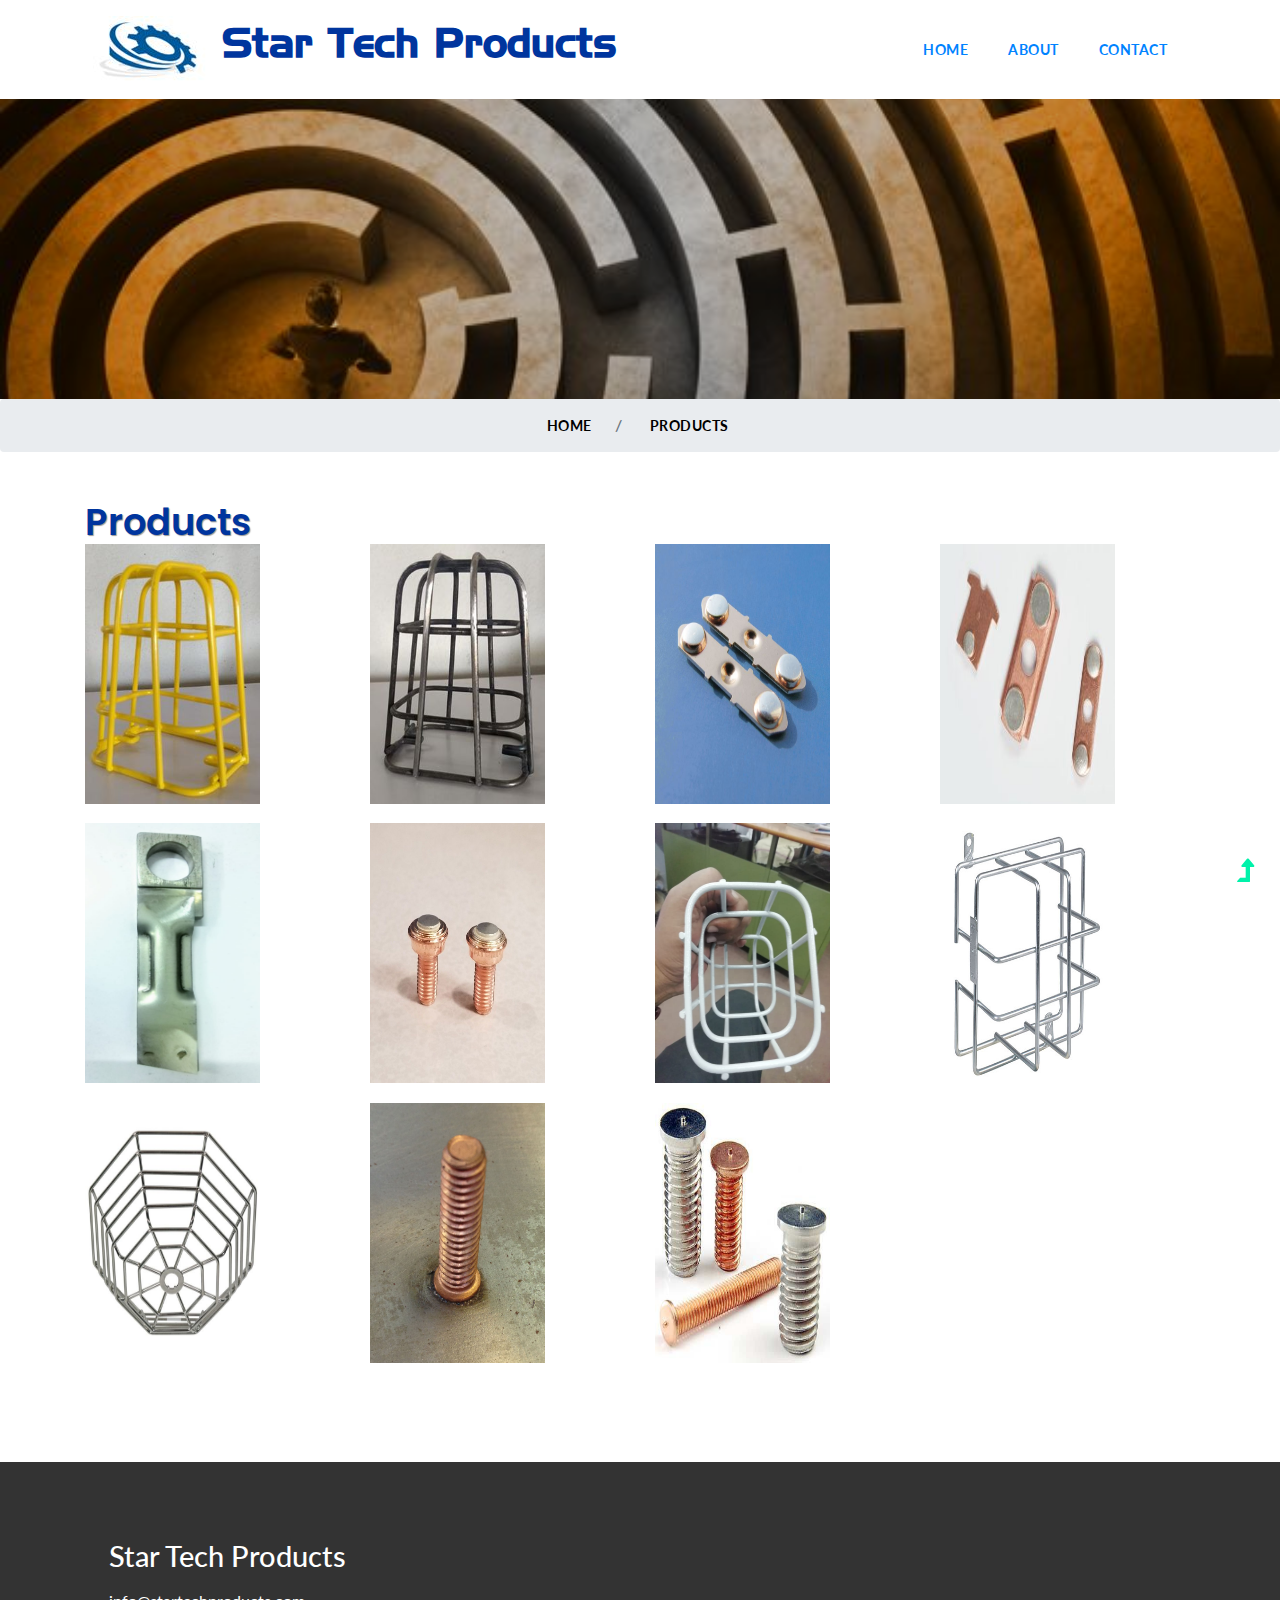
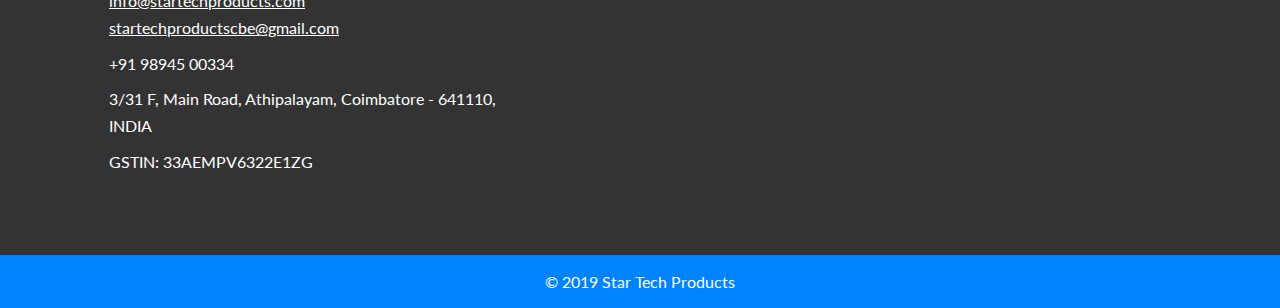
<file: portfolio.html>
<!--
Author: W3layouts
Author URL: http://w3layouts.com
License: Creative Commons Attribution 3.0 Unported
License URL: http://creativecommons.org/licenses/by/3.0/
-->

<!DOCTYPE html>
<html lang="zxx">

<head>
    <title>Star Tech Products</title>
    <meta name="viewport" content="width=device-width, initial-scale=1">
    <meta charset="utf-8" />
    <meta name="keywords" content="Intense Responsive web template, Bootstrap Web Templates, Flat Web Templates, Android Compatible web template, 
	SmartPhone Compatible web template, free WebDesigns for Nokia, Samsung, LG, Sony Ericsson, Motorola web design" />
    <script>
        addEventListener("load", function () {
            setTimeout(hideURLbar, 0);
        }, false);

        function hideURLbar() {
            window.scrollTo(0, 1);
        }
    </script>
    <!-- Custom Theme files -->
    <link href="css/bootstrap.css" type="text/css" rel="stylesheet" media="all">
    <link href="css/style.css" type="text/css" rel="stylesheet" media="all">
    <link rel="icon" href="./images/favicon.jpg" type="image/jpg" sizes="16x16">

    <!-- font-awesome icons -->
    <link href="css/font-awesome.min.css" rel="stylesheet">
    <!-- //Custom Theme files -->
    <!-- online-fonts -->
    <link href="//fonts.googleapis.com/css?family=Poppins:100,100i,200,200i,300,300i,400,400i,500,500i,600,600i,700,700i,800,800i,900,900i"
        rel="stylesheet">
    <link href="//fonts.googleapis.com/css?family=Lato:100,100i,300,300i,400,400i,700,700i,900,900i" rel="stylesheet">
</head>

<body>
    <!-- header -->
    <header id="home">
        <div class="container">
            <div class="header d-lg-flex justify-content-between align-items-center py-sm-3 py-2 px-sm-2 px-1">
                <!-- logo -->
                <div id="logo">
                    <img src="./images/favicon.jpg" alt="" srcset="">
                    <h1><a href="index.html">Star Tech Products</a></h1>
                </div>
                <!-- //logo -->
                <!-- nav -->
                <div class="nav_w3ls ml-lg-5">
                    <nav>
                        <label for="drop" class="toggle">Menu</label>
                        <input type="checkbox" id="drop" />
                        <ul class="menu">
                            <li><a href="index.html">Home</a></li>
                            <li><a href="about.html">About</a></li>
                           
                            <li><a href="contact.html">Contact</a></li>
                            
                        </ul>
                    </nav>
                </div>
                <!-- //nav -->
            </div>
        </div>
    </header>
    <!-- //header -->
    <!-- inner banner -->
    <div class="inner-banner-w3ls d-flex flex-column justify-content-center align-items-center">
    </div>
    <!-- //inner banner -->
    <!-- breadcrumbs -->
    <nav aria-label="breadcrumb">
        <ol class="breadcrumb d-flex justify-content-center ">
            <li class="breadcrumb-item">
                <a href="index.html" class="m-0">Home</a>
            </li>
            <li class="breadcrumb-item active" aria-current="page"><a href="#">Products</a></li>
        </ol>
    </nav>
    <!-- //breadcrumbs -->
    <!-- portfolio -->
    <section class="portfolio-wthree align-w3" id="portfolio">
        <div class="container">
            <h4 class="w3pvt-title">Products
            </h4>
            <div class="pb-lg-5 pb-sm-4">
                <ul class="demo row">
                    <li class="col-lg-3">
                        <div class="img-grid">
                            <div class="Portfolio-grid1">
                                <a href="#gal1">
                                    <img src="images/products/p1.jpg" alt=" " class="img-fluid" />
                                </a>
                            </div>
                            
                        </div>
                    </li>
                    <li class="col-lg-3">
                        <div class="img-grid">
                            <div class="Portfolio-grid1">
                                <a href="#gal2">
                                    <img src="images/products/p2.jpg" alt=" " class="img-fluid" />
                                </a>
                            </div>
                             
                        </div>
                    </li>
                    <li class="col-lg-3">
                        <div class="img-grid">
                            <div class="Portfolio-grid1">
                                <a href="#gal3">
                                    <img src="images/products/p3.jpg" alt=" " class="img-fluid" />
                                </a>
                            </div>
                        </div>
                    </li>
                    <li class="col-lg-3">
                        <div class="img-grid">
                            <div class="Portfolio-grid1">
                                <a href="#gal4">
                                    <img src="images/products/p4.jpg" alt=" " class="img-fluid" />
                                </a>
                            </div>
                             
                        </div>
                    </li>
                    <li class="col-lg-3">
                        <div class="img-grid">
                            <div class="Portfolio-grid1">
                                <a href="#gal5">
                                    <img src="images/products/p5.jpg" alt=" " class="img-fluid" />
                                </a>
                            </div>
                             
                        </div>
                    </li>
                    <li class="col-lg-3">
                        <div class="img-grid">
                            <div class="Portfolio-grid1">
                                <a href="#gal6">
                                    <img src="images/products/p6.jpg" alt=" " class="img-fluid" />
                                </a>
                            </div>
                             
                        </div>
                    </li>
                    <li class="col-lg-3">
                        <div class="img-grid">
                            <div class="Portfolio-grid1">
                                <a href="#gal7">
                                    <img src="images/products/p7.jpg" alt=" " class="img-fluid" />
                                </a>
                            </div>
                             
                        </div>
                    </li>
                    <li class="col-lg-3">
                        <div class="img-grid">
                            <div class="Portfolio-grid1">
                                <a href="#gal8">
                                    <img src="images/products/p8.jpg" alt=" " class="img-fluid" />
                                </a>
                            </div>
                             
                        </div>
                    </li>
                    <li class="col-lg-3">
                        <div class="img-grid">
                            <div class="Portfolio-grid1">
                                <a href="#gal9">
                                    <img src="images/products/p9.jpg" alt=" " class="img-fluid" />
                                </a>
                            </div>
                             
                        </div>
                    </li>
                    <li class="col-lg-3">
                        <div class="img-grid">
                            <div class="Portfolio-grid1">
                                <a href="#gal10">
                                    <img src="images/products/p10.jpg" alt=" " class="img-fluid" />
                                </a>
                            </div>
                             
                        </div>
                    </li>
                    <li class="col-lg-3">
                        <div class="img-grid">
                            <div class="Portfolio-grid1">
                                <a href="#gal11">
                                    <img src="images/products/p11.jpg" alt=" " class="img-fluid" />
                                </a>
                            </div>
                             
                        </div>
                    </li>

                </ul>
            </div>
            <!-- <h4 class="w3pvt-title">Process -->

            <!-- <div class="pb-lg-5 pb-sm-4">
                <ul class="demo row">
                    <li class="col-lg-3">
                        <div class="img-grid">
                            <div class="Portfolio-grid1">
                                <a href="#gal1">
                                    <img src="images/process/p1.jpg" alt=" " class="img-fluid" />
                                </a>
                            </div>
                            
                        </div>
                    </li>
                    <li class="col-lg-3">
                        <div class="img-grid">
                            <div class="Portfolio-grid1">
                                <a href="#gal2">
                                    <img src="images/process/p2.jpg" alt=" " class="img-fluid" />
                                </a>
                            </div>
                             
                        </div>
                    </li>
                    <li class="col-lg-3">
                        <div class="img-grid">
                            <div class="Portfolio-grid1">
                                <a href="#gal3">
                                    <img src="images/process/p3.jpg" alt=" " class="img-fluid" />
                                </a>
                            </div>
                        </div>
                    </li>
                    <li class="col-lg-3">
                        <div class="img-grid">
                            <div class="Portfolio-grid1">
                                <a href="#gal4">
                                    <img src="images/process/p4.jpg" alt=" " class="img-fluid" />
                                </a>
                            </div>
                             
                        </div>
                    </li>
                    <li class="col-lg-3">
                        <div class="img-grid">
                            <div class="Portfolio-grid1">
                                <a href="#gal5">
                                    <img src="images/process/p5.jpg" alt=" " class="img-fluid" />
                                </a>
                            </div>
                             
                        </div>
                    </li>
                    <li class="col-lg-3">
                        <div class="img-grid">
                            <div class="Portfolio-grid1">
                                <a href="#gal6">
                                    <img src="images/process/p6.jpg" alt=" " class="img-fluid" />
                                </a>
                            </div>
                             
                        </div>
                    </li>
                    <li class="col-lg-3">
                        <div class="img-grid">
                            <div class="Portfolio-grid1">
                                <a href="#gal7">
                                    <img src="images/process/p7.jpg" alt=" " class="img-fluid" />
                                </a>
                            </div>
                             
                        </div>
                    </li>
                    <li class="col-lg-3">
                        <div class="img-grid">
                            <div class="Portfolio-grid1">
                                <a href="#gal8">
                                    <img src="images/process/p8.jpg" alt=" " class="img-fluid" />
                                </a>
                            </div>
                             
                        </div>
                    </li>
                </ul>
            </div> -->
            </h4>
            <!-- popup-->
            <div id="gal1" class="popup-effect animate">
                <div class="popup">
                    <img src="images/products/p1.jpg" alt="Popup Image" class="img-fluid" />
                    <a class="close" href="#gallery">&times;</a>
                </div>
            </div>
            <!-- //popup -->
           <!-- popup-->
           <div id="gal2" class="popup-effect animate">
            <div class="popup">
                <img src="images/products/p2.jpg" alt="Popup Image" class="img-fluid" />
                <a class="close" href="#gallery">&times;</a>
            </div>
        </div>
        <!-- //popup -->
        <!-- popup-->
        <div id="gal3" class="popup-effect animate">
            <div class="popup">
                <img src="images/products/p3.jpg" alt="Popup Image" class="img-fluid" />
                <a class="close" href="#gallery">&times;</a>
            </div>
        </div>
        <!-- //popup -->
        <!-- popup-->
        <div id="gal4" class="popup-effect animate">
            <div class="popup">
                <img src="images/products/p4.jpg" alt="Popup Image" class="img-fluid" />
                <a class="close" href="#gallery">&times;</a>
            </div>
        </div>
        <!-- //popup -->
        <!-- popup-->
        <div id="gal5" class="popup-effect animate">
            <div class="popup">
                <img src="images/products/p5.jpg" alt="Popup Image" class="img-fluid" />
                <a class="close" href="#gallery">&times;</a>
            </div>
        </div>
        <!-- //popup -->
        <!-- popup-->
        <div id="gal6" class="popup-effect animate">
            <div class="popup">
                <img src="images/products/p6.jpg" alt="Popup Image" class="img-fluid" />
                <a class="close" href="#gallery">&times;</a>
            </div>
        </div>
        <!-- //popup -->
        <!-- popup-->
        <div id="gal7" class="popup-effect animate">
            <div class="popup">
                <img src="images/products/p7.jpg" alt="Popup Image" class="img-fluid" />
                <a class="close" href="#gallery">&times;</a>
            </div>
        </div>
        <!-- //popup -->
        <!-- popup-->
        <div id="gal8" class="popup-effect animate">
            <div class="popup">
                <img src="images/products/p8.jpg" alt="Popup Image" class="img-fluid" />
                <a class="close" href="#gallery">&times;</a>
            </div>
        </div>
        <!-- //popup -->
        <!-- popup-->
        <div id="gal9" class="popup-effect animate">
            <div class="popup">
                <img src="images/products/p9.jpg" alt="Popup Image" class="img-fluid" />
                <a class="close" href="#gallery">&times;</a>
            </div>
        </div>
        <!-- //popup -->
        <!-- popup-->
        <div id="gal10" class="popup-effect animate">
            <div class="popup">
                <img src="images/products/p10.jpg" alt="Popup Image" class="img-fluid" />
                <a class="close" href="#gallery">&times;</a>
            </div>
        </div>
        <!-- //popup -->
        <!-- popup-->
        <div id="gal11" class="popup-effect animate">
            <div class="popup">
                <img src="images/products/p11.jpg" alt="Popup Image" class="img-fluid" />
                <a class="close" href="#gallery">&times;</a>
            </div>
        </div>
        <!-- //popup -->

        <!-- popup-->
        <div id="gall1" class="popup-effect animate">
            <div class="popup">
                <img src="images/process/p1.jpg" alt="Popup Image" class="img-fluid" />
                <a class="close" href="#gallery">&times;</a>
            </div>
        </div>
        <!-- //popup -->
       <!-- popup-->
       <div id="gall2" class="popup-effect animate">
        <div class="popup">
            <img src="images/process/p2.jpg" alt="Popup Image" class="img-fluid" />
            <a class="close" href="#gallery">&times;</a>
        </div>
    </div>
    <!-- //popup -->
    <!-- popup-->
    <div id="gall3" class="popup-effect animate">
        <div class="popup">
            <img src="images/process/p3.jpg" alt="Popup Image" class="img-fluid" />
            <a class="close" href="#gallery">&times;</a>
        </div>
    </div>
    <!-- //popup -->
    <!-- popup-->
    <div id="gall4" class="popup-effect animate">
        <div class="popup">
            <img src="images/process/p4.jpg" alt="Popup Image" class="img-fluid" />
            <a class="close" href="#gallery">&times;</a>
        </div>
    </div>
    <!-- //popup -->
    <!-- popup-->
    <div id="gall5" class="popup-effect animate">
        <div class="popup">
            <img src="images/process/p5.jpg" alt="Popup Image" class="img-fluid" />
            <a class="close" href="#gallery">&times;</a>
        </div>
    </div>
    <!-- //popup -->
    <!-- popup-->
    <div id="gall6" class="popup-effect animate">
        <div class="popup">
            <img src="images/process/p6.jpg" alt="Popup Image" class="img-fluid" />
            <a class="close" href="#gallery">&times;</a>
        </div>
    </div>
    <!-- //popup -->
    <!-- popup-->
    <div id="gall7" class="popup-effect animate">
        <div class="popup">
            <img src="images/process/p7.jpg" alt="Popup Image" class="img-fluid" />
            <a class="close" href="#gallery">&times;</a>
        </div>
    </div>
    <!-- //popup -->
    <!-- popup-->
    <div id="gall8" class="popup-effect animate">
        <div class="popup">
            <img src="images/process/p8.jpg" alt="Popup Image" class="img-fluid" />
            <a class="close" href="#gallery">&times;</a>
        </div>
    </div>
    <!-- //popup -->
        </div>
    </section>
    <!-- //portfolio -->
    <!-- footer -->
    <footer class="footer py-md-5 pt-md-3 pb-sm-5">
        <div class="container">
            <div class="row p-sm-4 px-3 py-3">
                <div class="col-lg-12 footer-top mt-md-0 mt-sm-5">
                    <h2>
                        <a class="navbar-brand" href="index.html">
                            Star Tech Products
                        </a>
                    </h2>
                    <div class="fv3-contact mt-2">
                        <p>
                            <a href="mailto:info@startechproducts.com">info@startechproducts.com</a>
                        </p>
                        <br>
                        <p>
                            <a href="mailto:startechproductscbe@gmail.com">startechproductscbe@gmail.com</a>
                        </p>
                    </div>
                    <div class="fv3-contact my-2">
                        <p>+91 98945 00334</p>
                    </div>
                    <div class="fv3-contact">
                        <p>3/31 F, Main Road, Athipalayam, Coimbatore - 641110, INDIA</p>
                    </div>
                    <div class="fv3-contact my-2">
                        <p>GSTIN: 33AEMPV6322E1ZG</p>
                    </div>
                </div>
                
            </div>
        </div>
        <!-- //footer bottom -->
    </footer>
    <!-- //footer -->
    <!-- copyright -->
    <div class="cpy-right text-center">
        <p class="text-bl">© 2019 Star Tech Products 
        </p>
    </div>
    <!-- //copyright -->
    <!-- move top icon -->
    <a href="#home" class="move-top text-center">
        <span class="fa fa-level-up" aria-hidden="true"></span>
    </a>
    <!-- //move top icon -->


</body>

</html>
</file>
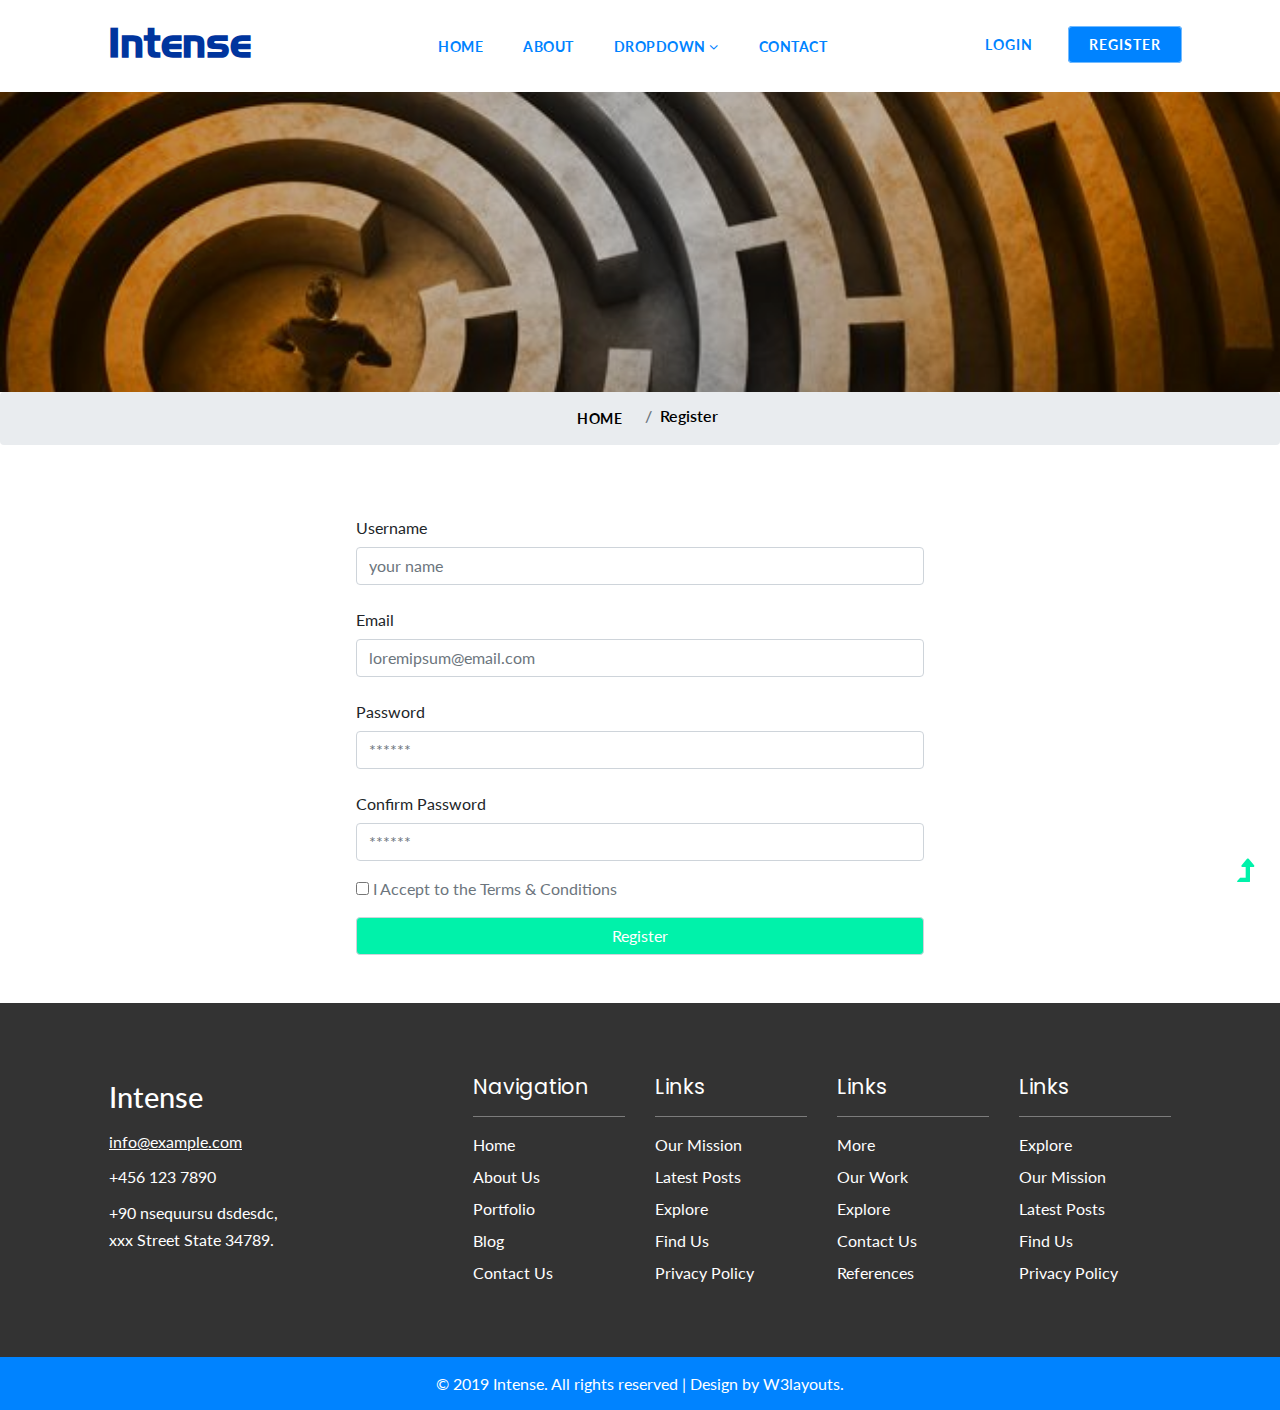
<file: register.html>
<!--
Author: W3layouts
Author URL: http://w3layouts.com
License: Creative Commons Attribution 3.0 Unported
License URL: http://creativecommons.org/licenses/by/3.0/
-->

<!DOCTYPE html>
<html lang="zxx">

<head>
    <title>Intense Corporate Category Flat Bootstrap Responsive website Template | Login :: w3layouts</title>
    <meta name="viewport" content="width=device-width, initial-scale=1">
    <meta charset="utf-8" />
    <meta name="keywords" content="Intense Responsive web template, Bootstrap Web Templates, Flat Web Templates, Android Compatible web template, 
	SmartPhone Compatible web template, free WebDesigns for Nokia, Samsung, LG, Sony Ericsson, Motorola web design" />
    <script>
        addEventListener("load", function () {
            setTimeout(hideURLbar, 0);
        }, false);

        function hideURLbar() {
            window.scrollTo(0, 1);
        }
    </script>
    <!-- Custom Theme files -->
    <link href="css/bootstrap.css" type="text/css" rel="stylesheet" media="all">
    <link href="css/style.css" type="text/css" rel="stylesheet" media="all">
    <!-- font-awesome icons -->
    <link href="css/font-awesome.min.css" rel="stylesheet">
    <!-- //Custom Theme files -->
    <!-- online-fonts -->
    <link href="//fonts.googleapis.com/css?family=Poppins:100,100i,200,200i,300,300i,400,400i,500,500i,600,600i,700,700i,800,800i,900,900i"
        rel="stylesheet">
    <link href="//fonts.googleapis.com/css?family=Lato:100,100i,300,300i,400,400i,700,700i,900,900i" rel="stylesheet">
</head>

<body>
    <!-- header -->
    <header id="home">
        <div class="container">
            <div class="header d-lg-flex justify-content-between align-items-center py-sm-3 py-2 px-sm-2 px-1">
                <!-- logo -->
                <div id="logo">
                    <h1><a href="index.html">Intense</a></h1>
                </div>
                <!-- //logo -->
                <!-- nav -->
                <div class="nav_w3ls ml-lg-5">
                    <nav>
                        <label for="drop" class="toggle">Menu</label>
                        <input type="checkbox" id="drop" />
                        <ul class="menu">
                            <li><a href="index.html">Home</a></li>
                            <li><a href="about.html">About</a></li>
                            <li>
                                <!-- First Tier Drop Down -->
                                <label for="drop-2" class="toggle toogle-2">Dropdown <span class="fa fa-angle-down"
                                        aria-hidden="true"></span>
                                </label>
                                <a href="#">Dropdown <span class="fa fa-angle-down" aria-hidden="true"></span></a>
                                <input type="checkbox" id="drop-2" />
                                <ul>
                                    <li><a href="portfolio.html" class="drop-text">Portfolio</a></li>
                                    <li><a href="single.html" class="drop-text">Blog Post</a></li>
                                    <li><a href="index.html" class="drop-text">More</a></li>
                                </ul>
                            </li>
                            <li><a href="contact.html">Contact</a></li>
                            <li class="nav-right-sty mt-lg-0 mt-sm-4 mt-3">
                                <a href="login.html" class="reqe-button text-uppercase">Login</a>
                                <a href="register.html" class="reqe-button text-uppercase active">Register</a>
                            </li>
                        </ul>
                    </nav>
                </div>
                <!-- //nav -->
            </div>
        </div>
    </header>
    <!-- //header -->
    <!-- inner banner -->
    <div class="inner-banner-w3ls d-flex flex-column justify-content-center align-items-center">
    </div>
    <!-- //inner banner -->
    <!-- breadcrumbs -->
    <nav aria-label="breadcrumb">
        <ol class="breadcrumb d-flex justify-content-center">
            <li class="breadcrumb-item">
                <a href="index.html" class="m-0">Home</a>
            </li>
            <li class="breadcrumb-item active" aria-current="page">Register</li>
        </ol>
    </nav>
    <!-- //breadcrumbs -->
    <!-- register  -->
    <div class="modal-body align-w3">
        <form action="#" method="post" class="p-sm-3">
            <div class="form-group">
                <label for="recipient-name" class="col-form-label">Username</label>
                <input type="text" class="form-control" placeholder="your name" name="Name" id="recipient-name"
                    required="">
            </div>
            <div class="form-group">
                <label for="recipient-email" class="col-form-label">Email</label>
                <input type="email" class="form-control" placeholder="loremipsum@email.com" name="Email" id="recipient-email"
                    required="">
            </div>
            <div class="form-group">
                <label for="password1" class="col-form-label">Password</label>
                <input type="password" class="form-control" placeholder="******" name="Password" id="password1"
                    required="">
            </div>
            <div class="form-group">
                <label for="password2" class="col-form-label">Confirm Password</label>
                <input type="password" class="form-control" placeholder="******" name="Confirm Password" id="password2"
                    required="">
            </div>
            <div class="sub-w3l">
                <div class="sub-w3layouts_hub">
                    <input type="checkbox" id="brand2" value="">
                    <label for="brand2" class="mb-3 text-secondary">
                        <span></span>I Accept to the Terms & Conditions</label>
                </div>
            </div>
            <div class="right-w3l">
                <input type="submit" class="form-control bg-theme" value="Register">
            </div>
        </form>
    </div>
    <!-- //register -->

    <!-- footer -->
    <footer class="footer py-md-5 pt-md-3 pb-sm-5">
        <div class="container">
            <div class="row p-sm-4 px-3 py-3">
                <div class="col-lg-4 footer-top mt-md-0 mt-sm-5">
                    <h2>
                        <a class="navbar-brand" href="index.html">
                            Intense
                        </a>
                    </h2>
                    <div class="fv3-contact mt-2">
                        <p>
                            <a href="mailto:example@email.com">info@example.com</a>
                        </p>
                    </div>
                    <div class="fv3-contact my-2">
                        <p>+456 123 7890</p>
                    </div>
                    <div class="fv3-contact">
                        <p>+90 nsequursu dsdesdc,
                            <br>xxx Street State 34789.</p>
                    </div>
                </div>
                <div class="col-lg-2  col-md-6 mt-lg-0 mt-4">
                    <div class="footerv2-w3ls">
                        <h3 class="mb-3 w3f_title">Navigation</h3>
                        <hr>
                        <ul class="list-w3pvtits">
                            <li>
                                <a href="index.html">
                                    Home
                                </a>
                            </li>
                            <li class="my-2">
                                <a href="about.html">
                                    About Us
                                </a>
                            </li>
                            <li class="my-2">
                                <a href="portfolio.html">
                                    Portfolio
                                </a>
                            </li>
                            <li class="mb-2">
                                <a href="single.html">
                                    Blog
                                </a>
                            </li>
                            <li>
                                <a href="contact.html">
                                    Contact Us
                                </a>
                            </li>
                        </ul>
                    </div>
                </div>
                <div class="col-lg-2  col-md-6 mt-lg-0 mt-4">
                    <div class="footerv2-w3ls">
                        <h3 class="mb-3 w3f_title">Links</h3>
                        <hr>
                        <ul class="list-w3pvtits">
                            <li>
                                <a href="about.html">
                                    Our Mission
                                </a>
                            </li>
                            <li class="my-2">
                                <a href="single.html">
                                    Latest posts
                                </a>
                            </li>
                            <li class="my-2">
                                <a href="portfolio.html">
                                    Explore
                                </a>
                            </li>
                            <li class="mb-2">
                                <a href="contact.html">
                                    Find us
                                </a>
                            </li>
                            <li>
                                <a href="index.html">
                                    Privacy Policy
                                </a>
                            </li>
                        </ul>
                    </div>
                </div>
                <div class="col-lg-2 col-md-6 mt-lg-0 mt-4">
                    <div class="footerv2-w3ls">
                        <h3 class="mb-3 w3f_title">Links</h3>
                        <hr>
                        <ul class="list-w3pvtits">
                            <li>
                                <a href="single.html">
                                    more
                                </a>
                            </li>
                            <li class="my-2">
                                <a href="portfolio.html">
                                    our work
                                </a>
                            </li>
                            <li class="my-2">
                                <a href="about.html">
                                    Explore
                                </a>
                            </li>
                            <li class="mb-2">
                                <a href="contact.html">
                                    contact us
                                </a>
                            </li>
                            <li>
                                <a href="index.html">
                                    references
                                </a>
                            </li>
                        </ul>
                    </div>
                </div>
                <div class="col-lg-2  col-md-6 mt-lg-0 mt-4">
                    <div class="footerv2-w3ls">
                        <h3 class="mb-3 w3f_title">Links</h3>
                        <hr>
                        <ul class="list-w3pvtits">
                            <li class="my-2">
                                <a href="portfolio.html">
                                    Explore
                                </a>
                            </li>
                            <li>
                                <a href="about.html">
                                    Our Mission
                                </a>
                            </li>
                            <li class="my-2">
                                <a href="single.html">
                                    Latest posts
                                </a>
                            </li>

                            <li class="mb-2">
                                <a href="contact.html">
                                    Find us
                                </a>
                            </li>
                            <li>
                                <a href="index.html">
                                    Privacy Policy
                                </a>
                            </li>
                        </ul>
                    </div>
                </div>
            </div>
        </div>
        <!-- //footer bottom -->
    </footer>
    <!-- //footer -->
    <!-- copyright -->
    <div class="cpy-right text-center">
        <p class="text-wh">© 2019 Intense. All rights reserved | Design by
            <a href="http://w3layouts.com"> W3layouts.</a>
        </p>
    </div>
    <!-- //copyright -->
    <!-- move top icon -->
    <a href="#home" class="move-top text-center">
        <span class="fa fa-level-up" aria-hidden="true"></span>
    </a>
    <!-- //move top icon -->

</body>

</html>
</file>
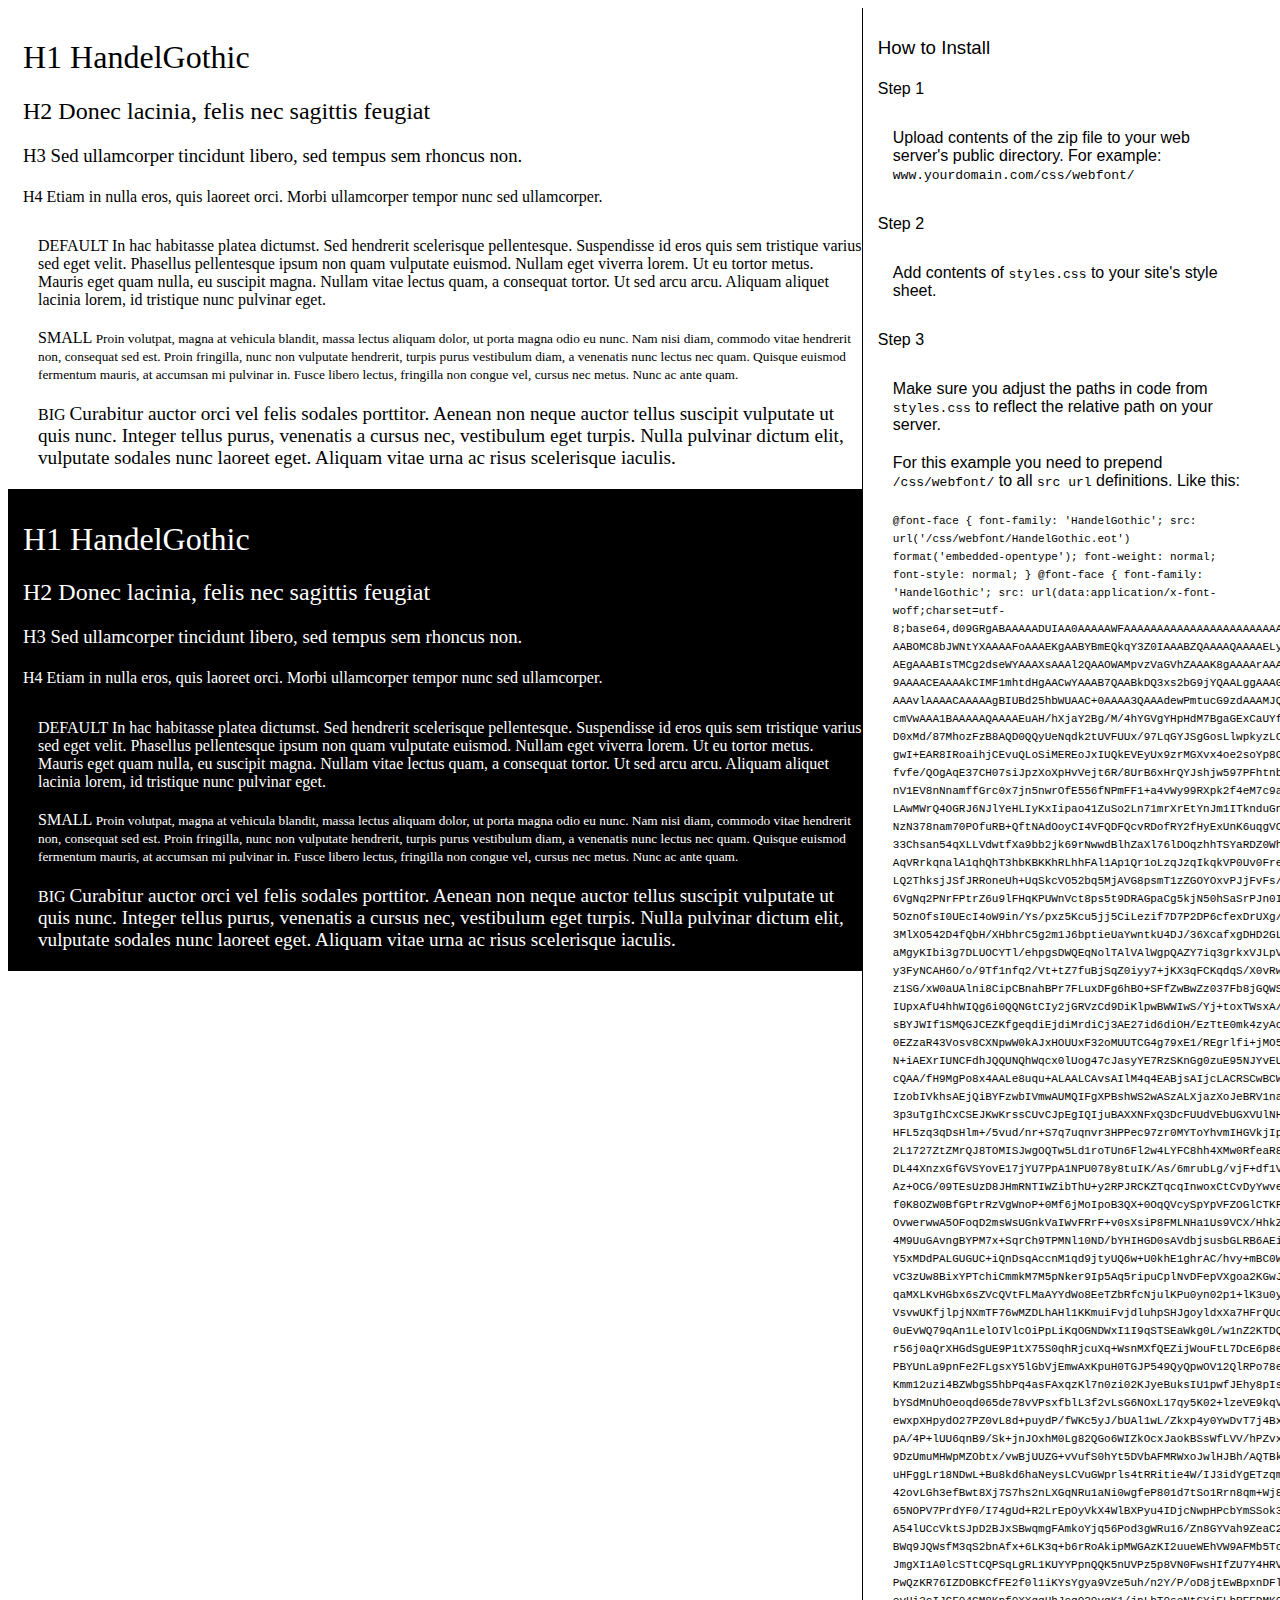
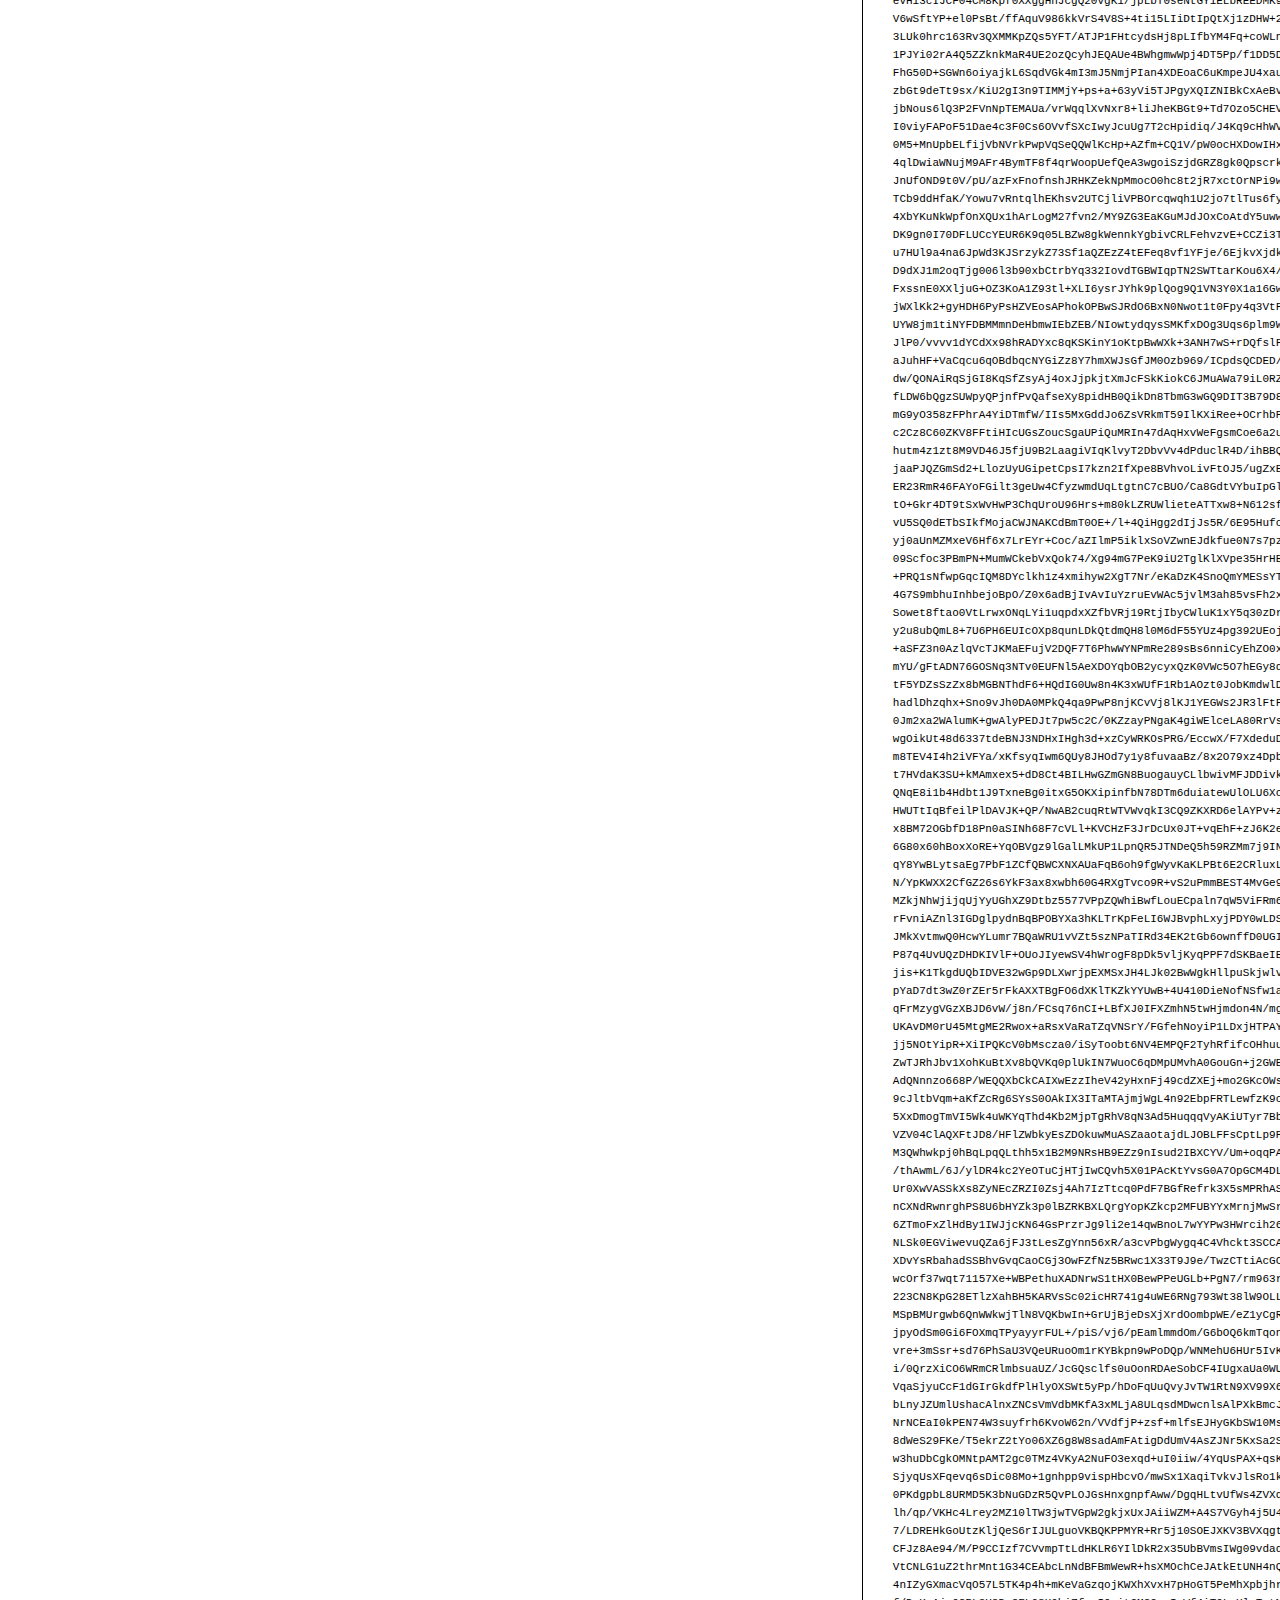
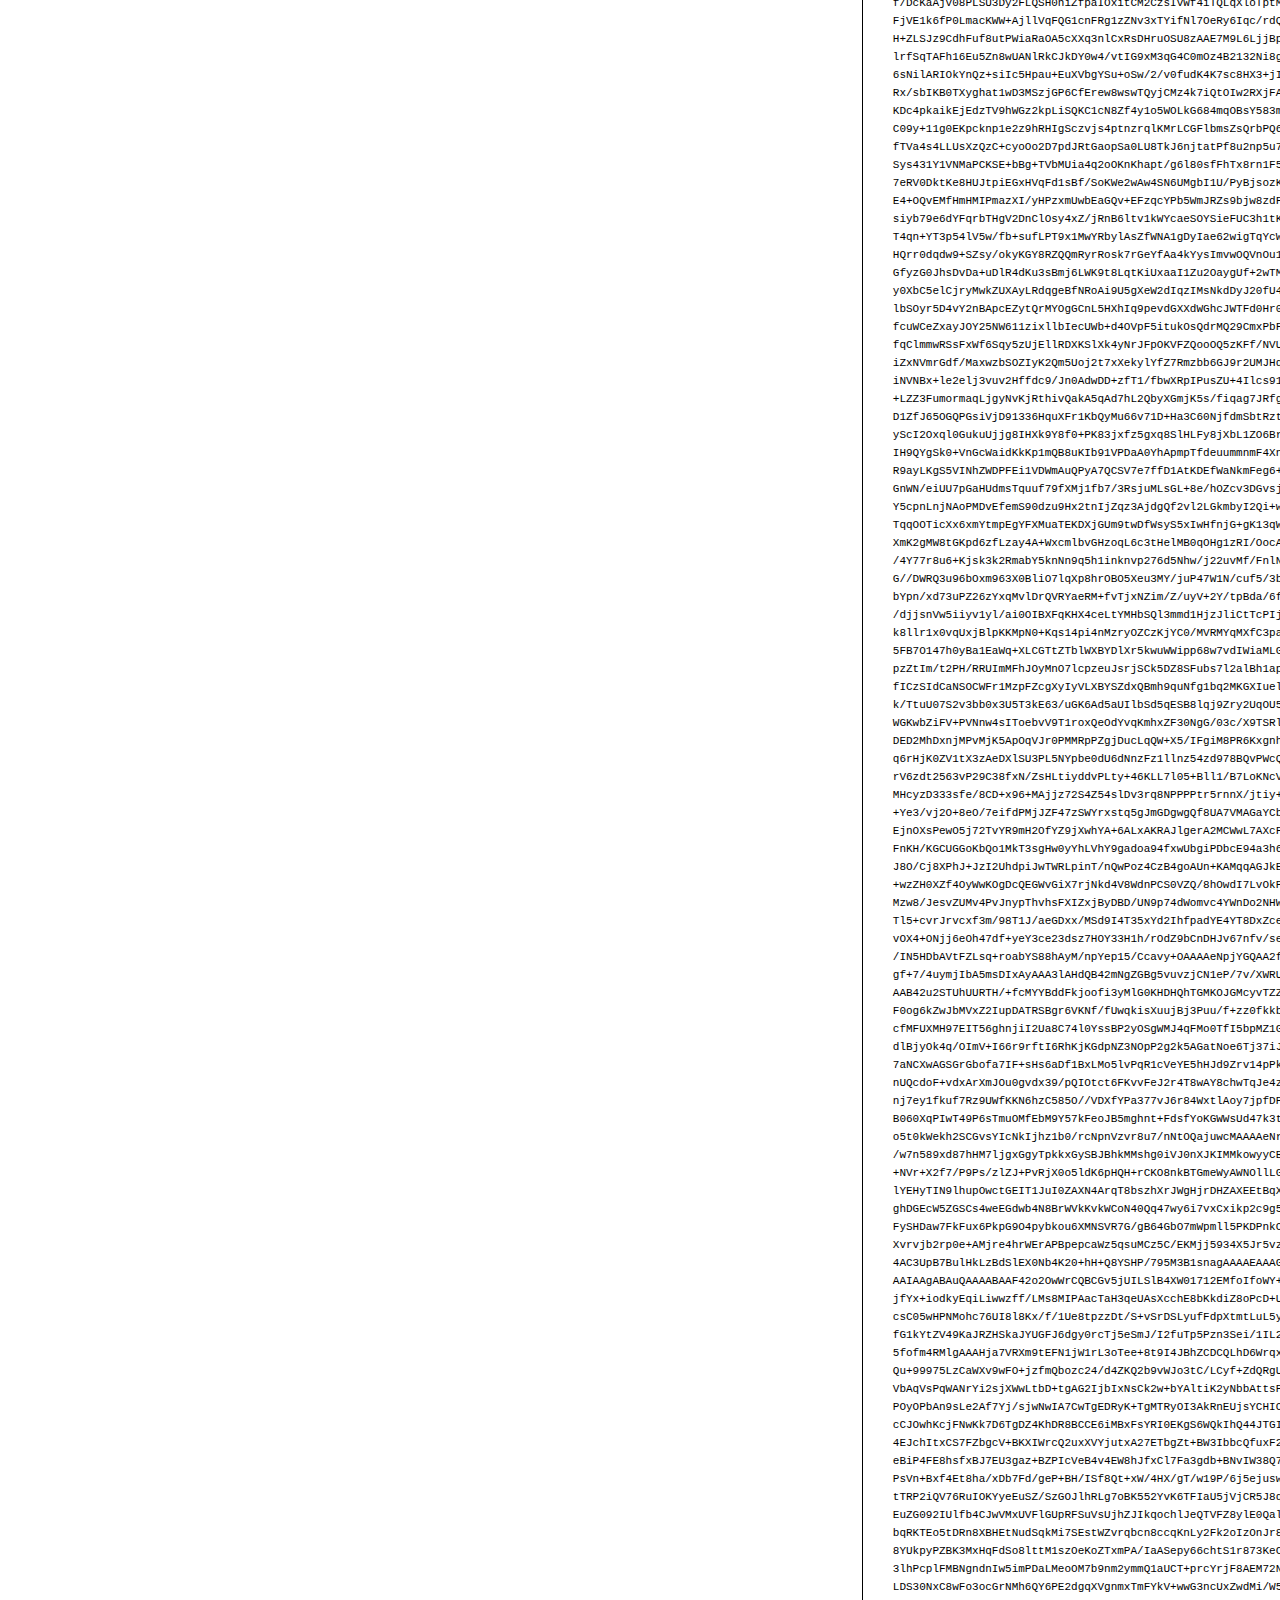
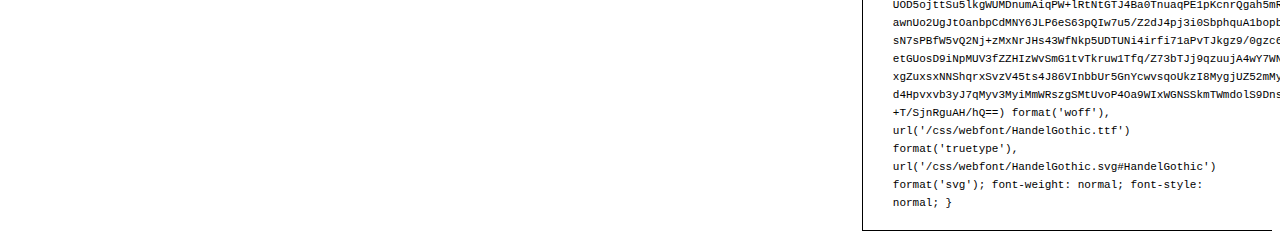
<file: fonts/HandelGothic/preview.html>
<!DOCTYPE html>
<html>
<head>
<title>
HandelGothic
 - Web font preview
</title>
<style type='text/css'>

@font-face {
  font-family: 'HandelGothic';
  src: url('HandelGothic.eot') format('embedded-opentype');
  font-weight: normal;
  font-style: normal;
}

@font-face {
  font-family: 'HandelGothic';
  src:  url([data-uri]) format('woff'), url('HandelGothic.ttf')  format('truetype'), url('HandelGothic.svg#HandelGothic') format('svg');
  font-weight: normal;
  font-style: normal;
}



body { font-family: 'HandelGothic' !important; }
h1, h2, h3, h4 { font-weight: normal; }
.reg { color:black; background:white; }
.inverse { color:white; background:black; }
div { padding: 10px 15px; }
.right { background:white; width:30%; float: right; font-family: sans-serif; border: 1px solid black; border-width: 0 0 1px 1px;}
</style>
</head>
<body>
<div class='right'>
<h3>How to Install</h3>
<h4>Step 1</h4>
<div>
Upload contents of the zip file to your web server's public directory. For example:
<code>www.yourdomain.com/css/webfont/</code>
</div>
<h4>Step 2</h4>
<div>
Add contents of
<code>styles.css</code>
to your site's style sheet.
</div>
<h4>Step 3</h4>
<div>
Make sure you adjust the paths in code from
<code>styles.css</code>
to reflect the relative path on your server.
</div>
<div>
For this example you need to prepend
<code>/css/webfont/</code>
to all
<code>src url</code>
definitions. Like this:
</div>
<div>
<code style='font-size:11px;'>@font-face {
  font-family: 'HandelGothic';
  src: url('/css/webfont/HandelGothic.eot') format('embedded-opentype');
  font-weight: normal;
  font-style: normal;
}

@font-face {
  font-family: 'HandelGothic';
  src:  url([data-uri]) format('woff'), url('/css/webfont/HandelGothic.ttf')  format('truetype'), url('/css/webfont/HandelGothic.svg#HandelGothic') format('svg');
  font-weight: normal;
  font-style: normal;
}</code>
</div>
</div>
<div class='reg'>
<h1>
H1
HandelGothic
</h1>
<h2>
H2
Donec lacinia, felis nec sagittis feugiat
</h2>
<h3>
H3
Sed ullamcorper tincidunt libero, sed tempus sem rhoncus non.
</h3>
<h4>
H4
Etiam in nulla eros, quis laoreet orci. Morbi ullamcorper tempor nunc sed ullamcorper.
</h4>
<div>
DEFAULT
In hac habitasse platea dictumst. Sed hendrerit scelerisque pellentesque. Suspendisse id eros quis sem tristique varius sed eget velit. Phasellus pellentesque ipsum non quam vulputate euismod. Nullam eget viverra lorem. Ut eu tortor metus. Mauris eget quam nulla, eu suscipit magna. Nullam vitae lectus quam, a consequat tortor. Ut sed arcu arcu. Aliquam aliquet lacinia lorem, id tristique nunc pulvinar eget.
</div>
<div>
SMALL
<small>
Proin volutpat, magna at vehicula blandit, massa lectus aliquam dolor, ut porta magna odio eu nunc. Nam nisi diam, commodo vitae hendrerit non, consequat sed est. Proin fringilla, nunc non vulputate hendrerit, turpis purus vestibulum diam, a venenatis nunc lectus nec quam. Quisque euismod fermentum mauris, at accumsan mi pulvinar in. Fusce libero lectus, fringilla non congue vel, cursus nec metus. Nunc ac ante quam.
</small>
</div>
<div>
BIG
<big>
Curabitur auctor orci vel felis sodales porttitor. Aenean non neque auctor tellus suscipit vulputate ut quis nunc. Integer tellus purus, venenatis a cursus nec, vestibulum eget turpis. Nulla pulvinar dictum elit, vulputate sodales nunc laoreet eget. Aliquam vitae urna ac risus scelerisque iaculis.
</big>
</div>

</div>
<div class='inverse'>
<h1>
H1
HandelGothic
</h1>
<h2>
H2
Donec lacinia, felis nec sagittis feugiat
</h2>
<h3>
H3
Sed ullamcorper tincidunt libero, sed tempus sem rhoncus non.
</h3>
<h4>
H4
Etiam in nulla eros, quis laoreet orci. Morbi ullamcorper tempor nunc sed ullamcorper.
</h4>
<div>
DEFAULT
In hac habitasse platea dictumst. Sed hendrerit scelerisque pellentesque. Suspendisse id eros quis sem tristique varius sed eget velit. Phasellus pellentesque ipsum non quam vulputate euismod. Nullam eget viverra lorem. Ut eu tortor metus. Mauris eget quam nulla, eu suscipit magna. Nullam vitae lectus quam, a consequat tortor. Ut sed arcu arcu. Aliquam aliquet lacinia lorem, id tristique nunc pulvinar eget.
</div>
<div>
SMALL
<small>
Proin volutpat, magna at vehicula blandit, massa lectus aliquam dolor, ut porta magna odio eu nunc. Nam nisi diam, commodo vitae hendrerit non, consequat sed est. Proin fringilla, nunc non vulputate hendrerit, turpis purus vestibulum diam, a venenatis nunc lectus nec quam. Quisque euismod fermentum mauris, at accumsan mi pulvinar in. Fusce libero lectus, fringilla non congue vel, cursus nec metus. Nunc ac ante quam.
</small>
</div>
<div>
BIG
<big>
Curabitur auctor orci vel felis sodales porttitor. Aenean non neque auctor tellus suscipit vulputate ut quis nunc. Integer tellus purus, venenatis a cursus nec, vestibulum eget turpis. Nulla pulvinar dictum elit, vulputate sodales nunc laoreet eget. Aliquam vitae urna ac risus scelerisque iaculis.
</big>
</div>

</div>
</body>
</html>
</file>
<file: css/style.css>
/*--Author: W3Layouts
	Author URL: http://w3layouts.com
	License: Creative Commons Attribution 3.0 Unported
	License URL: http://creativecommons.org/licenses/by/3.0/
 --*/


 @font-face {
	font-family: 'HandelGothicRegular';
	src: url('../fonts/HandelGothicRegular.eot');
	src: local('☺'), url('../fonts/HandelGothicRegular.woff') format('woff'), url('../fonts//HandelGothicRegular.ttf') format('truetype'), url('../fonts//HandelGothicRegular.svg') format('svg');
	font-weight: normal;
	font-style: normal;
}

body {
    margin: 0;
    font-family: 'Lato', sans-serif;
    background: #fff;
}

body a,
.w3ls-btn {
    transition: 0.5s all;
    -webkit-transition: 0.5s all;
    -moz-transition: 0.5s all;
    -o-transition: 0.5s all;
    -ms-transition: 0.5s all;
    text-decoration: none;
    outline: none;
}

h1,
h2,
h3,
h4,
h5,
h6 {
    margin: 0;
    font-family: 'Poppins', sans-serif;
}

p {
    margin: 0;
    color: #333;
    font-size: 1em;
    line-height: 1.7;
}

ul {
    margin: 0;
    padding: 0;
}

ul {
    list-style-type: none;
}

body a:hover {
    text-decoration: none;
}

body a:focus {
    outline: none;
    text-decoration: none;
}

.list-group-item {
    background-color: transparent;
}

button,
html [type="button"],
[type="reset"],
[type="submit"] {
    cursor: pointer;
}

html {
    scroll-behavior: smooth;
}

/* colors code */
.text-bl {
    color: #343a40;
}

.text-wh {
    color: #fff;
}

.text-li {
    color: #f8f9fa;
}

.bg-li {
    background: #f8f9fa;
}

.bg-wh {
    background: #fff;
}

.let {
    letter-spacing: 1px;
}

/* //colors code */

/* bottom-to-top */
a.move-top {
    position: fixed;
    bottom: 1.5%;
    right: 2%;
    z-index: 0;
}

a.move-top span {
    color: #00f2aa;
    font-size: 30px;
}

/* //bottom-to-top */

/* header */
header {
    background: #ffffff;
}

/* navigation */
/* CSS Document */
.toggle-2,
.toggle,
[id^=drop] {
    display: none;
}

/* Giving a background-color to the nav container. */
nav {
    margin: 0;
    padding: 0;
}

#logo a {
    float: left;
    display: initial;
    font-family: 'HandelGothicRegular';
    font-weight: 400;
    font-size: 1em;
    text-transform: capitalize;
    color: rgb(0 53 158);
    font-weight: 600;
}

#logo img {
    float: left;
}

#logo h1 {
    float: left;
    line-height: 60px;
    margin-left: 15px;
}

/* Since we'll have the "ul li" "float:left"
 * we need to add a clear after the container. */
nav:after {
    content: "";
    display: table;
    clear: both;
}

/* Removing padding, margin and "list-style" from the "ul",
 * and adding "position:reltive" */
nav ul {
    /* float: right; */
    padding: 0;
    margin: 0;
    list-style: none;
    position: relative;
}

/* Positioning the navigation items inline */
nav ul li {
    margin: 0px;
    display: inline-block;
    float: left;
}

/* Styling the links */
nav a {
    margin: 0 5px;
    display: inline-block;
    transition: 0.5s all;
    -webkit-transition: 0.5s all;
    -moz-transition: 0.5s all;
    -o-transition: 0.5s all;
    -ms-transition: 0.5s all;
    font-weight: 700;
    text-transform: uppercase;
    color: #fff;
    padding: 4px 15px;
    font-size: 0.9em;
    letter-spacing: 0.5px;
    border-radius: 20px;
}

/* Background color change on Hover */
.menu li a {
    color: #0083ff;
}
.menu li a.active,
.menu li a:hover {
    color: #ffffff;
    background: #0083ff;
}

/* Hide Dropdowns by Default
 * and giving it a position of absolute */
nav ul ul {
    display: none;
    position: absolute;
    top: 29px;
    background: #333;
    padding: 10px;
    border-radius: 4px;
    -webkit-border-radius: 4px;
    -o-border-radius: 4px;
    -ms-border-radius: 4px;
    -moz-border-radius: 4px;
    z-index: 9;
    /* has to be the same number as the "line-height" of "nav a" */
}

/* Display Dropdowns on Hover */
nav ul li:hover>ul {
    display: inherit;
}

/* Fisrt Tier Dropdown */
nav ul ul li {
    width: 170px;
    float: none;
    display: list-item;
    position: relative;
}

nav ul ul li a {
    color: #fff;
    display: block;
    font-size: 14px;
    margin: 6px 0;
    letter-spacing: 1px;
}

/* Second, Third and more Tiers	
 * We move the 2nd and 3rd etc tier dropdowns to the left
 * by the amount of the width of the first tier.
*/
nav ul ul ul li {
    position: relative;
    top: -60px;
    /* has to be the same number as the "width" of "nav ul ul li" */
    left: 170px;
}

/* Change ' +' in order to change the Dropdown symbol */
li>a:only-child:after {
    content: '';
}

/* Media Queries
--------------------------------------------- */
@media(max-width: 1280px) {
    nav a {
        font-size: 14px;
    }
}

@media all and (max-width : 991px) {
    #logo {
        display: block;
        padding: 0;
        width: 100%;
        text-align: center;
        float: none;
    }

    nav {
        margin: 0;
    }

    /* Hide the navigation menu by default */
    /* Also hide the  */
    .toggle+a,
    .menu {
        display: none;
    }

    /* Stylinf the toggle lable */
    .toggle {
        display: block;
        padding: 8px 12px;
        font-size: 14px;
        text-decoration: none;
        border: none;
        float: right;
        background-color: #fff;
        color: #000;
        border-radius: 4px;
        -webkit-border-radius: 4px;
        -o-border-radius: 4px;
        -ms-border-radius: 4px;
        -moz-border-radius: 4px;
        letter-spacing: 1px;
        margin-bottom: 0;
        cursor: pointer;
        transition: 0.5s all;
        -webkit-transition: 0.5s all;
        -moz-transition: 0.5s all;
        -o-transition: 0.5s all;
        -ms-transition: 0.5s all;
    }

    .menu .toggle {
        float: none;
        text-align: center;
        margin: auto;
        max-width: 131px;
        padding: 5px;
        font-weight: 700;
        font-size: 14px;
        letter-spacing: .5px;
        background: transparent;
        color: #fff;
        text-transform: uppercase;
        border-radius: 20px;
    }

    .toggle:hover {
        opacity: .8;
        transition: 0.5s all;
        -webkit-transition: 0.5s all;
        -moz-transition: 0.5s all;
        -o-transition: 0.5s all;
        -ms-transition: 0.5s all;
    }

    .menu .toggle:hover,
    .menu .toggle.active {
        color: #000000;
        background: #ffffff;
        opacity: 1;
    }

    /* Display Dropdown when clicked on Parent Lable */
    [id^=drop]:checked+ul {
        display: block;
        padding: 15px 0;
        text-align: center;
        width: 100%;
    }

    nav ul {
        float: right;
    }

    /* Change menu item's width to 100% */
    nav ul li {
        display: block;
        width: 100%;
    }

    nav a:hover,
    nav ul ul ul a {
        background-color: transparent;
    }

    /* Hide Dropdowns by Default */
    nav ul ul {
        float: none;
        position: static;
        color: #ffffff;
        /* has to be the same number as the "line-height" of "nav a" */
    }

    /* Hide menus on hover */
    nav ul ul li:hover>ul,
    nav ul li:hover>ul {
        display: none;
    }

    /* Fisrt Tier Dropdown */
    nav ul ul li {
        display: block;
        width: 100%;
        padding: 0;
    }

    nav ul ul li a {
        display: inline-block;
    }

    nav ul ul ul li {
        position: static;
        /* has to be the same number as the "width" of "nav ul ul li" */
    }

    nav a {
        font-size: 14px;
        display: inline-block;
        margin: 8px 0;
    }

    a.reqe-button {
        padding: 12px 20px;
        font-size: 13px;
        margin: 0 8px;
    }
}

@media all and (max-width : 330px) {

    nav ul li {
        display: block;
        width: 94%;
    }

}

/* dropdown */
#demo {
    margin: 10px 0 0px 0;
}

#demo .wrapper {
    display: inline-block;
    position: relative;
}

#demo .parent {
    height: 100%;
    width: 100%;
    display: block;
    cursor: pointer;
    line-height: 30px;
    height: 30px;
    color: #fff;
    z-index: 2;
    position: relative;
    -webkit-transition: border-radius .1s linear, background .1s linear, z-index 0s linear;
    -webkit-transition-delay: .8s;
    text-align: center;
    color: #fff;
    text-transform: capitalize;
    font-weight: 500;
    font-size: 15px;
    letter-spacing: 1px;
    padding-left: 0;
    padding-right: 0;
}

#demo .parent:hover,
#demo .content:hover~.parent {
    -webkit-transition-delay: 0s, 0s, 0s;
}

#demo .content:hover~.parent {
    border-bottom-left-radius: 0;
    border-bottom-right-radius: 0;
    z-index: 0;
}

#demo .content {
    position: absolute;
    top: 0;
    display: block;
    z-index: 1;
    height: 0;
    width: 150px;
    padding-top: 30px;
    -webkit-transition: height .5s ease;
    -webkit-transition-delay: .4s;
}

#demo .wrapper:active .content {
    height: 150px;
    z-index: 3;
    -webkit-transition-delay: 0s;
}

#demo .content:hover {
    height: 150px;
    z-index: 3;
    -webkit-transition-delay: 0s;
}


#demo .content ul {
    background: #fff;
    margin: 0;
    padding: 0;
    overflow: hidden;
    height: 100%;
    border-bottom-left-radius: 5px;
    border-bottom-right-radius: 5px;
}

#demo .content ul a {
    text-decoration: none;
    padding: 0;
}

#demo .content li {
    list-style: none;
    text-align: left;
    color: #999;
    font-size: 16px;
    line-height: 30px;
    height: 40px;
    line-height: 40px;
    padding-left: 10px;
    border-top: 1px solid #eee;
}

#demo .content li:last-of-type {
    border-bottom-left-radius: 5px;
    border-bottom-right-radius: 5px;
}

/* //dropdown */
/* //navigation */
li.nav-right-sty {
    margin-left: 7em;
}

a.reqe-button {
    color: #fff;
    letter-spacing: 1px;
    border: 1px solid rgba(255, 255, 255, 0.45);
    padding: 9px 20px;
    border-radius: 4px;
    -webkit-border-radius: 4px;
    -o-border-radius: 4px;
    -ms-border-radius: 4px;
    -moz-border-radius: 4px;
    font-size: 14px;
    display: inline;
    text-transform: uppercase;
}

/* //heaser */
/* login */
.modal-body {
    max-width: 600px;
    margin: 0 auto;
}

input.form-control.bg-theme {
    cursor: pointer;
}

.text-theme-2:hover,
.text-theme-2 {
    color: #000;
}

.w3ls-btn {
    background: #0083ff;
    color: #fff;
    padding: 5px 43px;
    display: block;
    margin-top: 5em;
    letter-spacing: 0.5px;
    border-radius: 0px;
    text-transform: capitalize;
    font-weight: 600;
}

.w3ls-btn:hover {
    background: #333;
    color: #ffffff;
}

.modal-content {
    background: #fff;
}

/*-- //header --*/

.cpy-right {
    padding: 1vw;
    background: #0083ff;
}

.cpy-right p {
    color: #fff;
}

.cpy-right a {
    color: #fff;
}

/* banner */

.banner {
    background: url(../images/banner.jpg) center no-repeat;
    -webkit-background-size: cover;
    -moz-background-size: cover;
    -o-background-size: cover;
    -ms-background-size: cover;
    background-size: cover;
    position: relative;
    z-index: 1;
}

.banner_text_wthree_pvt {
    padding: 15vw 0;
}

.banner:before,
.inner-banner-w3ls:before {
    position: absolute;
    content: '';
    background: rgba(0, 0, 0, 0.24);
    width: 100%;
    height: 100%;
    top: 0;
    left: 0;
    z-index: -1;
}

button.btn.bg-theme {
    letter-spacing: 1px;
}

.bg-theme {
    background: #00f2aa;
    color: #fff;
}

.bg-theme1 {
    background: #ffffff;
    color: #000;
}

.banner-bottom-w3ls {
    position: absolute;
    bottom: -150px;
    left: 14%;
    width: 72%;
}

.bb-img h3 {
    text-transform: capitalize;
    font-size: 1.2em;
    text-align: center;
    margin: 1em 0 0;
    color: #000;
    font-weight: 600;
    font-family: 'Lato', sans-serif;
}

.align-w3-abt {
    padding: 2em 0 1em;
}

.wthree-link-bnr {
    padding: 8px 25px;
    color: #fff;
    font-weight: 600;
    letter-spacing: 1px;
    font-size: 14px;
    background: #0083ff;
    border: 1.5px solid #ffffff;
    text-transform: uppercase;
}

.wthree-link-bnr:hover {
    color: #fff;
    opacity: .8;
}

button.btn.wthree-link-bnr:hover {
    background: #fff;
    color: #000;
}

p.bnr-txt {
    width: 50%;
    color: #fff;
    font-size: 1.1em;
    margin: 0.5em 0 1.2em;
    line-height: 2;
}

button.wthree-link-bnr:hover {
    background: #0083ff;
    color: #fff;
}

h3.home-banner-w3 {
    color: #fff;
    font-size: 2.5em;
    line-height: 1.4;
    text-transform: capitalize;
    width: 50%;
    font-weight: 700;
    word-spacing: 4px;
}

/* inner banner */

.inner-banner-w3ls {
    background: url(../images/inner-banner.jpg) no-repeat center;
    background-size: cover;
    min-height: 300px;
    position: relative;
    z-index: 0;
}

.inner-banner-contact {
    background: url(../images/contact-banner.jpg) no-repeat center;
    background-size: cover;
    min-height: 500px;
    position: relative;
    z-index: 0;
}

li.breadcrumb-item a {
    color: #000;
}

.breadcrumb-item.active {
    color: #000000;
    text-transform: capitalize;
    font-weight: 600;
}

/* //inner banner */

/* title */

.wthree_pvt_title {
    margin-bottom: 5em;
}

h4.w3pvt-title {
    color: rgb(0 53 158);
    text-transform: capitalize;
    font-size: 2.3em;
    font-weight: 600;
    text-shadow: 1px 1px 1px #969696;
}

p.sub-title {
    color: #333;
    font-weight: 600;
    text-transform: capitalize;
    width: 60%;
    margin: 1em auto 0;
}

span.sub-title {
    text-transform: capitalize;
    font-size: 1em;
    color: #333;
}

.align-w3 {
    padding: 2em 0;
}

/* //title */

/* about */

.abt-icon {
    width: 80px;
    height: 80px;
    border: solid;
    border-width: 3px;
    border-top-color: #0087fc;
    border-bottom-color: #00f0ac;
    border-left-color: #00efac;
    border-right-color: #0083ff;
    border-radius: 50%;
    display: flex;
    align-items: center;
    justify-content: center;
    margin: 0 auto;
}

.abt-icon span {
    font-size: 1.7em;
    color: #0083ff;
}

.abt-txt h4 {
    /* text-transform: capitalize; */
    font-size: 1.3em;
    margin-bottom: 0.5em;
}

.abt-txt {
    margin-left: 1em;
}

/* //about */

/* services */

.bg-services {
    background: url(../images/slide.jpg) no-repeat;
    background-size: cover;
}

.services-bg-color {
    padding: 2em;
}

h4.home-title {
    text-transform: capitalize;
    font-size: 1.2em;
    margin-bottom: 0.5em;
    color: #000;
}

/* services */

/* slide */

.slide-banner {
    background: url(../images/g6.jpg) no-repeat center;
    background-size: cover;
    min-height: 500px;
}

/* //slide */

/* blog */
span.post-icon {
    position: absolute;
    line-height: 4;
    text-align: center;
    font-size: 1.2em;
    letter-spacing: 1px;
    bottom: 0;
    width: 100%;
    left: 0;
    padding: 0px 12px;
    text-transform: capitalize;
    opacity: 0.6;
    background: #00f2aa;
    color: #fff;
}

h5.blog-title a {
    font-size: 0.9em;
    text-transform: capitalize;
    color: #333;
    font-weight: 600;
    display: block;
}

.blog-btn {
    background: transparent;
    font-weight: 500;
    font-size: 15px;
    letter-spacing: 1px;
    color: #000000;
    text-transform: uppercase;
}

blog-btn:hover {
    color: #0083ff;
}

.card-body {
    background: #eae9ea;
}

a.blog_link {
    display: inline-block;
    color: #0083ff;
    margin-top: 1em;
    font-weight: 600;
    background: #fff;
    padding: 4px 18px;
}

/* //blog */

/*-- explore slider --*/

.callbacks_container {
    position: relative;
    z-index: 1;
}

.callbacks {
    position: relative;
    list-style: none;
    overflow: hidden;
    width: 100%;
    padding: 0;
    margin: 0;
}

.callbacks li {
    position: absolute;
    width: 100%;
}

.rslides {
    position: relative;
    list-style: none;
    overflow: hidden;
    width: 100%;
    padding: 0;
}

.rslides li {
    -webkit-backface-visibility: hidden;
    position: absolute;
    display: none;
    width: 100%;
    left: 0;
    top: 0;
}

.rslides li {
    position: relative;
    display: block;
    float: left;
}

.callbacks_tabs {
    list-style: none;
    position: absolute;
    bottom: 3%;
    left: 1%;
    z-index: 11;
    right: 0;
    padding: 0;
    margin: 0;
    display: inline-block;
}

.callbacks_tabs li {
    display: inline-block;
    margin: 0 .3em;
}

@media screen and (max-width: 600px) {
    .callbacks_nav {
        top: 47%;
    }
}

.callbacks_here a:after {
    background: #000;
}

.slide-img {
    background: url(../images/banner.jpg) no-repeat center;
    background-size: cover;
    min-height: 500px;
}

.slide-img1 {
    background: url(../images/g6.jpg) no-repeat center;
    background-size: cover;
}

.slide-img2 {
    background: url(../images/g3.jpg) no-repeat center;
    background-size: cover;
}

/* //images slider */

hr {
    border-top: 1px solid rgba(255, 255, 255, 0.36);
}

/* contact */

textarea {
    height: 200px;
    resize: none;
}

form.register-wthree .form-control {
    padding: 15px 20px;
    border: 1px solid #dbdde2;
    border-radius: 0;
    -webkit-box-shadow: 2px 8px 10px 0px rgba(50, 46, 46, 0.23);
    -moz-box-shadow: 2px 8px 10px 0px rgba(50, 46, 46, 0.23);
    box-shadow: 2px 8px 10px 0px rgba(50, 46, 46, 0.23);
    letter-spacing: 1px;
}

.contact-form-wthreelayouts {
    padding: 2em;
    border: 20px solid #eee;
    border-radius: 20px;
}

#contact iframe {
    width: 100%;
    border: 3px solid #0083ff;
    padding: 1vw;
    min-height: 500px;
}

.contact-w3 span {
    color: #00f2aa;
    font-size: 1.2em;
    display: inline-block;
    vertical-align: middle;
    background: #fff;
    width: 50px;
    height: 50px;
    line-height: 50px;
    -webkit-box-shadow: 5px 10px 10px 0px rgba(216, 216, 216, 0.78);
    -moz-box-shadow: 5px 10px 10px 0px rgba(216, 216, 216, 0.78);
    box-shadow: 5px 10px 10px 0px rgba(216, 216, 216, 0.78);
    /* border-radius: 8% 37% 5% 26%; */
    /* border: 1px solid #fff; */
    text-align: center;
}
.contact-w3 span img {
    width: 35px;
}

.contact-w3 {
    background: #eee;
    padding: 2em 1em;
}

.contact-w3 a,
.contact-w3 address p {
    color: #000;
    font-size: 0.9em;
    letter-spacing: 0.5px;
}

h5.cont-form {
    margin: 1em 0;
    text-align: center;
    text-transform: capitalize;
    font-size: 1.7em;
    font-family: 'Lato', sans-serif;
    color: #0083ff;
    font-weight: 600;
}

/* //contact */

/* team */

/* team  */

/*********************** Demo - 13 *******************/

.box13 {
    position: relative;
    transition: all .2s ease-out 0s;
    text-align: center;
}

.box13 .box-content,
.box13:after {
    position: absolute;
    left: 20px;
    right: 20px
}

/* .box13:after {
    content: "";
    display: block;
    background: #0083ff;
    background: -webkit-linear-gradient(135deg, #00f2aa, #0083ff);
    background: -ms-linear-gradient(135deg, #00f2aa, #0083ff);
    background: linear-gradient(135deg, #00f2aa, #0083ff);
    top: 20px;
    bottom: 20px;
    opacity: 0;
    transform: rotate3d(-1, 1, 0, 100deg);
    transition: all .4s ease-in-out 0s
} */

.box13:hover:after {
    opacity: .9;
    transform: rotate3d(0, 0, 0, 0deg)
}

.box13 img {
    width: 100%;
    height: auto
}

.box13 .box-content {
    top: 50%;
    opacity: 0;
    z-index: 1;
    -webkit-transform: translate(10%, -30%);
    transform: translate(10%, -30%);
    transition: all .2s ease-out 0s
}

.box13:hover .box-content {
    opacity: 1;
    transform: translate(0, -50%);
    transition-delay: .2s;
    background: rgba(0, 242, 170, 0.66);
    padding: 6vw;
}

.box13 .title {
    display: block;
    font-size: 22px;
    font-weight: 700;
    color: #fff;
    margin: 0 0 10px
}

.box13 .post {
    display: block;
    font-size: 15px;
    color: #ffffff;
    margin-bottom: 20px;
    text-transform: capitalize;
}

.box13 .social {
    padding: 0;
    margin: 0;
    list-style: none
}

.box13 .social li {
    display: inline-block
}

.box13 .social li a {
    display: block;
    width: 35px;
    height: 35px;
    background: #fff;
    border-radius: 50%;
    font-size: 17px;
    color: #1b1462;
    line-height: 35px;
    margin-right: 5px;
    transition: all .4s ease-in-out 0s
}

.box14 .icon li,
.box14 .post {
    display: inline-block
}

.box13 .social li a:hover {
    color: #ffffff;
    background: #000;
}

@media only screen and (max-width:990px) {
    .box13 {
        margin-bottom: 30px
    }
}

/* team  */

/* //team */

/* testimonials */

.testi-text p {
    color: #777;
    width: 90%;
    margin: 0 auto;
    font-size: 1.1em;
}

.testi-desc span {
    font-size: 2em;
    margin: 15px;
    color: #0083ff;
}

.testi-text p span {
    font-size: 1.1em;
    color: #777;
    margin: 9px 10px;
}

.testi-desc {
    text-align: center;
}

.carousel-indicators .active {
    background-color: #fb962e
}

.carousel-indicators li {
    background-color: #000;
    border: 1px solid #0083ff;
    cursor: pointer;
}

.carousel-indicators {
    bottom: -20px;
}

.testi-desc h5 {
    font-weight: 600;
    color: #333;
    font-size: 1.1em;
    text-transform: capitalize;
}

.testi-text {
    margin-bottom: 0.5em;
}

.testimonials_grid {
    background: #eee;
    padding: 2rem 1rem;
    border-radius: 1rem;
}

/* //testimonials */

/* //Portfolio */

.img-grid {
    margin-bottom: 1.2em;
}

h6.main-title-w3pvt {
    text-transform: uppercase;
    font-weight: 600;
    margin-bottom: 1em;
    color: #0083ff;
    letter-spacing: 0.5px;
}

.port-desc {
    padding: 1.5em 1em;
    background: #eee;
}

/* gallery */
.gal-img img {
    padding: 10px;
}

/* popup */
.popup-effect {
    position: fixed;
    top: 0;
    bottom: 0;
    left: 0;
    right: 0;
    background: rgba(0, 0, 0, 0.7);
    transition: opacity 0ms;
    visibility: hidden;
    opacity: 0;
    z-index: 99;
}

.popup-effect:target {
    visibility: visible;
    opacity: 1;
}

.popup {
    background: #fff;
    border-radius: 4px;
    -webkit-border-radius: 4px;
    -o-border-radius: 4px;
    -ms-border-radius: 4px;
    -moz-border-radius: 4px;
    max-width: 430px;
    position: relative;
    margin: 8em auto;
    padding: 3em 2em;
    z-index: 999;
    text-align: center;
}

.popup .close {
    position: absolute;
    top: 5px;
    right: 15px;
    transition: all 200ms;
    font-size: 30px;
    font-weight: bold;
    text-decoration: none;
    color: #000;
}

.popup .close:hover {
    color: #45d5c0;
}

.img-grid .Portfolio-grid1 img {
    width: 175px;
    height: 260px;
}

/* //popup */
/* //gallery */
/* Portfolio */

/* footer */

.footer {
    background: #333;
}

.text-theme {
    color: #0083ff;
}

.footer h2 a {
    font-family: 'Lato', sans-serif;
    text-transform: capitalize;
    font-size: 0.9em;
    color: #fff;
}

.footer h2 a:hover {
    color: #fff;
}

/* footer grids */

.footerv3-top h3 {
    font-size: 1.3em;
    color: #fff;
    text-transform: uppercase;
    margin-bottom: 1.5em;
}

.footv3-left h4 a {
    font-size: 1.3em;
    letter-spacing: 0.5px;
    color: #fff;
    padding: 14px 0 0;
    position: relative;
    text-transform: capitalize;
}

h4.footer-title {
    color: #777;
    text-transform: capitalize;
}

.footerv3-top p {
    font-size: 1em;
    color: #a3b1bf;
    margin: 1em 0;
    line-height: 1.5em;
}

.footer p a {
    color: #fff;
    text-decoration: underline;
}

.footer p a:hover {
    color: #fff;
}

.fv3-contact p {
    display: inline-block;
    vertical-align: middle;
    color: #fff;
    font-size: 16px;
}

.footer-top p {
    max-width: 400px;
}

.fv3-contact p a:hover {
    color: #0083ff;
}

.list-w3pvtits li a {
    color: #fff;
    font-size: 1em;
    text-transform: capitalize;
}

h3.w3f_title {
    font-size: 1.3em;
    color: #fff;
    font-weight: 400;
}

/* //footer */
/* -- Responsive code -- */
@media screen and (max-width: 1920px) {}

@media screen and (max-width: 1680px) {}

@media screen and (max-width: 1600px) {}

@media screen and (max-width: 1440px) {}

@media screen and (max-width: 1366px) {
    .banner-bottom-w3ls {
        bottom: -110px;
    }
}

@media screen and (max-width: 1280px) {}

@media screen and (max-width: 1080px) {
    h3.home-banner-w3 {
        width: 60%;
        font-size: 2.3em;
    }

    .align-w3-abt {
        padding: 12em 0 8em;
    }

    h4.w3pvt-title {
        font-size: 2.1em;
    }

    .services-bg-color {
        padding: 0 2em;
    }

    li.nav-right-sty {
        margin-left: 3em;
    }
}

@media screen and (max-width: 1050px) {

    .align-w3 {
        padding: 4em 0;
    }
}

@media screen and (max-width: 1024px) {
    .banner-bottom-w3ls {
        left: 10%;
        width: 80%;
    }

    h3.home-banner-w3 {
        width: 100%;
    }

    p.bnr-txt {
        width: 100%;
    }

    .inner-banner-w3ls {
        min-height: 250px;
    }
}

@media screen and (max-width: 991px) {
    .navbar-light .navbar-toggler {
        margin-left: auto;
    }

    .dropdown-menu {
        text-align: center;
    }

    .right_nav {
        margin: 0 auto;
        text-align: center;
    }

    .bb-img h3 {
        font-size: 1.05em;
    }

    p.sub-title {
        width: 100%;
    }

    .wthree_pvt_title {
        margin-bottom: 4em;
    }

    .w3ls-btn {
        margin-top: 3em;
    }

    .align-w3-abt {
        padding: 12em 0 4em;
    }

    .abt-txt h4 {
        font-size: 1.1em;
    }

    .abt-txt {
        margin-left: 0;
    }

    .slide-banner {
        min-height: 420px;
    }

    .slide-img {
        min-height: 450px;
    }

    .carousel-indicators {
        bottom: -45px;
    }

    li.nav-right-sty {
        margin-left: 0em;
    }

    .box13:hover .box-content {
        padding: 3vw;
    }
}

@media screen and (max-width: 900px) {
    h3.home-banner-w3 {
        font-size: 2.2em;
    }
}

@media screen and (max-width: 800px) {
    #contact iframe {
        min-height: 400px;
    }
}

@media screen and (max-width: 768px) {
    h3.home-banner-w3 {
        font-size: 2em;
    }

    h4.w3pvt-title {
        font-size: 1.9em;
    }

    .wthree_pvt_title {
        margin-bottom: 3em;
    }
}

@media screen and (max-width: 736px) {
    .align-w3 {
        padding: 3em 0;
    }

    .slide-img {
        min-height: 350px;
    }

    .box13 .title {
        font-size: 20px;
    }
}

@media screen and (max-width: 667px) {
    .bb-img h3 {
        font-size: 1em;
    }

    .abt-icon {
        width: 60px;
        height: 60px;
    }

    .abt-icon span {
        font-size: 1.5em;
    }

    h4.w3pvt-title {
        font-size: 1.8em;
    }
}

@media screen and (max-width: 640px) {
    .slide-banner {
        min-height: 385px;
    }

    .carousel-indicators {
        bottom: -35px;
    }
}

@media screen and (max-width: 600px) {
    .banner-bottom-w3ls {
        left: 5%;
        width: 90%;
    }
}

@media screen and (max-width: 568px) {
    .wthree-link-bnr {
        padding: 3px 25px;
        letter-spacing: 0px;
        font-size: 13px;
    }

    .navbar-light .navbar-nav .nav-link {
        padding: 4px 15px;
        font-size: 0.85em;
        letter-spacing: 1px;
    }

    .banner-bottom-w3ls {
        bottom: -90%;
    }

    .align-w3-abt {
        padding: 22em 0 8em;
    }

    h3.home-banner-w3 {
        font-size: 1.8em;
    }

    p.bnr-txt {
        font-size: 1em;
        line-height: 1.5;
    }

    .align-w3-abt {
        padding: 22em 0 3em;
    }

    h4.w3pvt-title {
        font-size: 1.6em;
    }

    .services-bg-color {
        padding: 0;
    }

    .align-w3 {
        padding: 2em 0;
    }

    .slide-img {
        min-height: 300px;
    }

    .box13 .box-content,
    .box13:after {
        left: 21px;
        right: 33px;
    }

    .w3ls-btn {
        margin-top: 2em;
    }

    #contact iframe {
        min-height: 300px;
    }

    h5.cont-form {
        font-size: 1.5em;
    }

    form.register-wthree .form-control {
        padding: 8px 20px;
    }

    a.navbar-brand {
        font-size: 0.75em;
    }

    .contact-form-wthreelayouts {
        padding: 1em;
    }

    .box13:hover .box-content {
        padding: 20vw 4vw;
    }
}

@media screen and (max-width: 480px) {
    h3.home-banner-w3 {
        font-size: 1.6em;
    }

    .wthree_pvt_title {
        margin-bottom: 2.5em;
    }

    .align-w3-abt {
        padding: 20em 0 3em;
    }

    .w3ls-btn {
        margin-top: 2em;
    }

    .w3ls-btn {
        padding: 4px 30px;
    }

    .inner-banner-w3ls {
        min-height: 200px;
    }

    .slide-img {
        min-height: 200px;
    }

    h3.w3f_title {
        font-size: 1.1em;
    }
}

@media screen and (max-width: 414px) {
    .right_nav {
        margin: 0.5em auto;
    }

    h3.home-banner-w3 {
        font-size: 1.4em;
    }

    .align-w3-abt {
        padding: 19em 0 0em;
    }
}

@media screen and (max-width: 384px) {
    .banner-bottom-w3ls {
        left: 0;
        width: 100%;
    }

    .img-grid {
        padding: 0;
    }

    .testi-text p {
        width: 100%;
        font-size: 1em;
    }

    .testi-desc h5 {
        font-size: 1em;
    }
}

@media screen and (max-width: 375px) {
    .inner-banner-w3ls {
        min-height: 180px;
    }
}

@media screen and (max-width: 320px) {
    h3.home-banner-w3 {
        font-size: 1.2em;
    }

    .banner-bottom-w3ls {
        bottom: -80%;
    }

    .bb-img h3 {
        font-size: 0.9em;
    }

    .abt-icon {
        width: 50px;
        height: 50px;
    }

    .abt-icon span {
        font-size: 1.2em;
    }

    .abt-txt h4 {
        font-size: 1em;
    }

    .align-w3-abt {
        padding: 17em 0 0em;
    }

    h4.w3pvt-title {
        font-size: 1.4em;
    }

    h4.home-title {
        font-size: 1.1em;
    }
}

/* -- //Responsive code -- */
</file>
